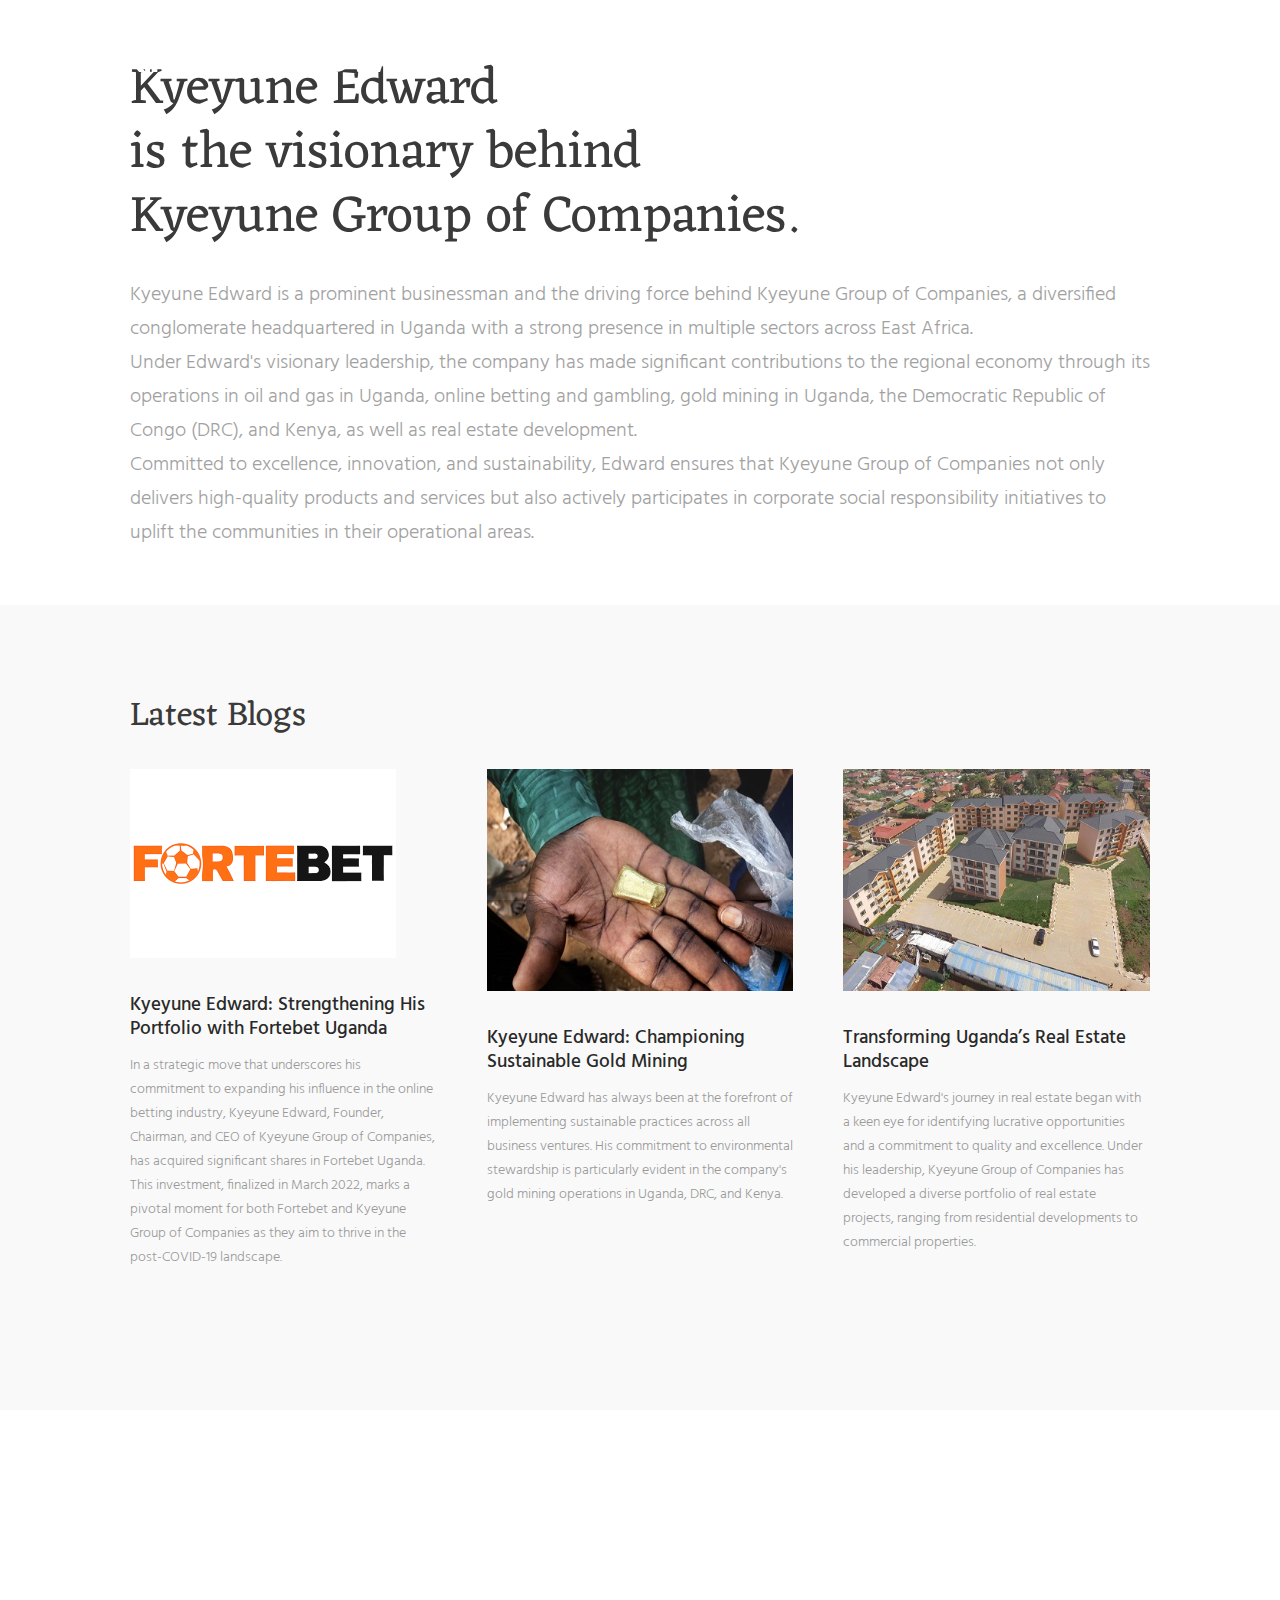
<file: index.html>
<!DOCTYPE html>
<html lang="en">

<head>
	<!-- Basic -->
<meta http-equiv="Content-Type" content="text/html; charset=utf-8" />
<title>Kyeyune Edward | Founder, Chairman & CEO of Kyeyune Group of Companies</title>
<meta name="description" content="Learn about Kyeyune Edward, the visionary Founder, Chairman & CEO of Kyeyune Group of Companies, with interests in real estate, oil & gas, gold mining, and online betting in Uganda, DRC, and Kenya." />
<meta name="keywords" content="Kyeyune Edward, Kyeyune Group of Companies, Founder, Chairman, CEO, real estate, oil and gas, gold mining, online betting, Uganda, DRC, Kenya" />

	<!-- Mobile Specific Metas -->
	<meta name="viewport" content="width=device-width, initial-scale=1, maximum-scale=1, user-scalable=no" />

	<!-- Load Fonts -->
	<link
		href="https://fonts.googleapis.com/css?family=Hind:300,400,500,600,700%7CMontserrat:400,700%7CEczar:400,500,600,700,800"
		rel="stylesheet" />

	<!-- CSS -->
	<link rel="stylesheet" href="css/basic.css" />
	<link rel="stylesheet" href="css/layout.css" />
	<link rel="stylesheet" href="css/blogs.css" />
	<link rel="stylesheet" href="css/ionicons.css" />
	<link rel="stylesheet" href="css/magnific-popup.css" />
	<link rel="stylesheet" href="css/animate.css" />

	<!--[if lt IE 9]>
      <script src="http://css3-mediaqueries-js.googlecode.com/svn/trunk/css3-mediaqueries.js"></script>
      <script src="http://html5shim.googlecode.com/svn/trunk/html5.js"></script>
    <![endif]-->

	<!-- Favicon -->
	<link rel="shortcut icon" href="images/favicons/favicon.ico" />
</head>

<body>
	<!-- Page -->
	<div class="page">
		<!-- Preloader -->
		<div class="preloader">
			<div class="centrize full-width">
				<div class="vertical-center">
					<div class="spinner">
						<div class="double-bounce1"></div>
						<div class="double-bounce2"></div>
					</div>
				</div>
			</div>
		</div>

		<header class="header">
			<div class="fw">
				<div class="logo">
					<a href="#">Mr.KYEYUNE EDWARD</a>
				</div>
				<a href="#" class="menu-btn"><span></span></a>
				<div class="top-menu">
					<ul>
						<li><a href="#about-section">About</a></li>
						<li><a href="#services-section">What I Do</a></li>
						<li><a href="#works-section">Works</a></li>
						<li><a href="#blog-section">Blog</a></li>
						<!-- <li><a href="#contact-section">Contact</a></li> -->
					</ul>
					<a href="#" class="close"></a>
				</div>
			</div>
		</header>

		<!-- Container -->
		<!-- <div class="container"> -->
			<!-- Section Started -->
			<!-- <div class="section started">
				<div id="particles-bg" class="slide" style="background-image: url(images/IMG_3603.JPG)"></div>
				<div class="centrize full-width">
					<div class="vertical-center">
						<div class="st-title align-center">
							<div class="typing-title">
								<p>Oil and Gas in Uganda</p>
								<p>Gold Mining in Uganda, DRC, and Kenya</p>
								<p>Online Betting and Gambling</p>
							</div>
							<span class="typed-title"></span>
						</div>
					</div>
				</div> -->
				<!-- <a href="#" class="mouse-btn"><i class="icon ion ion-chevron-down"></i></a> -->
			</div>

			<!-- Section About -->
			<div class="section about align-left" id="about-section">
				<div class="fw">
					<div class="text-box">
						<h1 class="animated">
							Kyeyune Edward <br />is the visionary behind <br />Kyeyune Group
							of Companies.
						</h1>
						<p class="animated">
							Kyeyune Edward is a prominent businessman and the driving force
							behind Kyeyune Group of Companies, a diversified conglomerate
							headquartered in Uganda with a strong presence in multiple
							sectors across East Africa.
							<br />Under Edward's visionary leadership,
							the company has made significant contributions to the regional
							economy through its operations in oil and gas in Uganda, online
							betting and gambling, gold mining in Uganda, the Democratic
							Republic of Congo (DRC), and Kenya, as well as real estate
							development.<br />Committed to excellence, innovation, and sustainability, Edward ensures
							that Kyeyune Group of Companies not only delivers high-quality products and services but
							also actively participates in corporate social responsibility initiatives to uplift the
							communities in
							their operational areas.
						</p>
					</div>

				</div>
			</div>

			<!-- Blog -->
			<div class="section works align-left gray" id="blog-section">
				<div class="fw">
					<div class="titles animated">
						<div class="title">Latest Blogs</div>
					</div>
					<div class="row blog-items">
						<div class="col col-m-12 col-t-4 col-d-4">
							<div class="blog-item animated">
								<div class="image">
									<a href="blog-inner.html"><img src="images/blog/images.png" alt="" /></a>
								</div>
								<a href="blog-inner.html" class="name">Kyeyune Edward: Strengthening His Portfolio with Fortebet Uganda</a>
								<p>
									In a strategic move that underscores his commitment to expanding his influence in the online betting industry, Kyeyune Edward, Founder, Chairman, and CEO of Kyeyune Group of Companies, has acquired significant shares in Fortebet Uganda. This investment, finalized in March 2022, 
									marks a pivotal moment for both Fortebet and Kyeyune Group of Companies as they aim to thrive in the post-COVID-19 landscape.
								</p>
							
							</div>
						</div>
						<div class="col col-m-12 col-t-4 col-d-4">
							<div class="blog-item animated">
								<div class="image">
									<a href="blog-inner2.html"><img src="images/blog/goldmining.jpg" alt="" /></a>
								</div>
								<a href="blog-inner2.html" class="name">Kyeyune Edward: Championing Sustainable Gold Mining</a>
								<p>
									Kyeyune Edward has always been at the forefront of implementing sustainable practices across all business ventures. His commitment to environmental
									 stewardship is particularly evident in the company's gold mining operations in Uganda, DRC, and Kenya.
								</p>
								
							</div>
						</div>
						<div class="col col-m-12 col-t-4 col-d-4">
							<div class="blog-item animated">
								<div class="image">
									<a href="blog-inner3.html"><img src="images/blog/estate.jpg" alt="" /></a>
								</div>
								<a href="blog-inner3.html" class="name">Transforming Uganda’s Real Estate Landscape</a>
								<p>
									Kyeyune Edward's journey in real estate began with a keen eye for identifying lucrative opportunities and a commitment to quality and excellence. Under his leadership, Kyeyune Group of Companies has developed a 
									diverse portfolio of real estate projects, ranging from residential developments to commercial properties.
								</p>
								<!-- <div class="date">Larry Stark - 7 September 2016</div> -->
							</div>
						</div>
					</div>
					<div class="clear"></div>
				</div>
			</div>

			<!-- Portfolio -->
			<div class="section works align-left" id="works-section">
				<div class="fw">
					<div class="titles animated">
						<div class="title">Recent Works</div>
					</div>
					<!-- <div class="filters animated">
						<div class="f_btn active">
							<label><input type="radio" name="fl_radio" value="box-item" />All</label>
						</div>
						<div class="f_btn">
							<label><input type="radio" name="fl_radio" value="f-branding" />Oil and Gas</label>
						</div>
						<div class="f_btn">
							<label><input type="radio" name="fl_radio" value="f-mockups" />Gold & Mining</label>
						</div>
						<div class="f_btn">
							<label><input type="radio" name="fl_radio" value="f-ui" />Online betting and
								Gambling</label>
						</div>
						<div class="f_btn">
							<label><input type="radio" name="fl_radio" value="f-photo" />Real Estate</label>
						</div>
					</div> -->
					<div class="row box-items">
						<div class="col col-m-12 col-t-6 col-d-6 box-item f-mockups">
							<div class="item animated">
								<div class="desc">
									<div class="image">
										<a href="#popup-1" class="has-popup"><img src="images/home03pix.jpg"
												alt="" /></a>
									</div>
									<div class="category"></div>
									<div class="name">
										<a href="#popup-1" class="title">OIL & GAS</a>
									</div>
								</div>
							</div>
							<div id="popup-1" class="popup-box mfp-fade mfp-hide">
								<div class="content">
									<div class="image">
										<img src="images/home03pix.jpg" alt="" />
									</div>
									<div class="desc">
										<div class="category">Kyeyune Group of Companies</div>
										<h4>KYEYUNE GROUP OF COMPANIES IN OIL & GAS SECTOR</h4>
										<p>
											Approximately 1.4 billion barrels of Uganda’s proven oil reserves, primarily
											located along its western border with the DRC, present a lucrative
											opportunity for investors keen on tapping into the region's energy
											potential. French energy giant TotalEnergies and China National Offshore Oil
											Corporation (CNOOC) have already secured licenses to develop these
											resources, marking a pivotal phase with the recent Final Investment Decision
											(FID) for upstream production projects and the East African Crude Oil
											Pipeline (EACOP)
										</p>
										<!-- <a href="#" class="btn">View Project</a> -->
									</div>
								</div>
							</div>
						</div>
						<div class="col col-m-12 col-t-6 col-d-6 box-item f-branding">
							<div class="item animated">
								<div class="desc">
									<div class="image">
										<a href="#popup-2" class="has-popup"><img src="images/gol.jpg"
												alt="" /></a>
									</div>
									<div class="category"></div>
									<div class="name">
										<a href="#popup-2" class="has-popup">GOLD MINING</a>
									</div>
								</div>
							</div>
							<div id="popup-2" class="popup-box mfp-fade mfp-hide">
								<div class="content">
									<div class="image">
										<img src="images/gold.jpg" alt="" />
									</div>
									<div class="desc">
										<!-- <div class="category">Gold Mining</div> -->
										<h4>A Strong Partnership with Kitumbi Kayonza Miners Association
										</h4>
										<p>
											Under his leadership, the company has established itself as a prominent
											player in the gold mining industry across East Africa, including Uganda, the
											Democratic Republic of Congo (DRC), and Kenya. Edward is dedicated to
											fostering strategic partnerships and promoting sustainable practices in the
											mining sector. A notable example of his commitment is the collaboration with
											Kitumbi Kayonza Miners Association in Mubende, Uganda, which highlights his
											focus on responsible mining and community development. Edward’s vision and
											leadership drive Kyeyune Group of Companies to excel in the gold mining
											industry while upholding high standards of environmental stewardship and
											social responsibility.
										</p>
										<!-- <a href="#" class="btn">View Project</a> -->
									</div>
								</div>
							</div>
						</div>
						<div class="col col-m-12 col-t-6 col-d-6 box-item f-mockups">
							<div class="item animated">
								<div class="desc">
									<div class="image">
										<a href="#popup-3" class="has-popup"><img src="images/Apart.jpg"
												alt="" /></a>
									</div>
									<div class="category"></div>
									<div class="name">
										<a href="#popup-3" class="has-popup">REAL ESTATE</a>
									</div>
								</div>
							</div>
							<div id="popup-3" class="popup-box mfp-fade mfp-hide">
								<div class="content">
									<div class="image">
										<img src="images/Apart.jpg" alt="" />
									</div>
									<div class="desc">
										<!-- <div class="category">Estate</div> -->
										<h4>Real Estate Investment Specialist</h4>
										<p>
											With over a decade of expertise in the real estate sector, Kyeyune Edward is a distinguished leader known for his strategic acumen and successful track record in property investment, development, and management. Edward's career is marked by a deep understanding of market dynamics, a knack for identifying high-potential opportunities, and a proven ability to lead large-scale projects from inception to completion. His comprehensive knowledge spans residential, commercial, and industrial real estate, and he is renowned for his innovative approach, effective client relationships, and exceptional project execution, making him a pivotal figure in shaping successful real estate ventures.
										</p>
										<!-- <a href="#" class="btn">View Project</a> -->
									</div>
								</div>
							</div>
						</div>
						<div class="col col-m-12 col-t-6 col-d-6 box-item f-branding">
							<div class="item animated">
								<div class="desc">
									<div class="image">
										<a href="#popup-4" class="has-popup"><img src="images/chebet.jpg"
												alt="" /></a>
									</div>
									<div class="category"></div>
									<div class="name">
										<a href="#popup-4" class="has-popup">ONLINE BETTING & BETTING
										</a>
									</div>
								</div>
							</div>
							<div id="popup-4" class="popup-box mfp-fade mfp-hide">
								<div class="content">
									<div class="image">
										<img src="images/gam.jpg" alt="" />
									</div>
									<div class="desc">
										<div class="category"></div>
										<h4>Owner of Chebet, Che-Casino, and Stakeholder in Fortebet Uganda</h4>
										<p>
											His a prominent entrepreneur in the gaming industry, known for owning Chebet, a leading sports betting company, and Che-Casino, a premier casino entertainment destination within the Chebet brand. His innovative approach has established Chebet as a trusted name in sports betting and Che-Casino as a top choice for casino gaming. In addition to these ventures, Edward holds a significant stake in Fortebet Uganda, one of Uganda’s largest and most successful betting companies, demonstrating his strategic vision and commitment to expanding the reach and impact of the gaming sector in the region.
										</p>
										<a href="#" class="btn">Visit Site</a>
									</div>
								</div>
							</div>
						</div>
					</div>
					<div class="clear"></div>
				</div>
			</div>


			<!-- Section Services -->
			<div class="section services gray align-left" id="services-section">
				<div class="fw">
					<div class="titles animated">
						<div class="title">What I Do</div>
					</div>
					<div class="row">
						<div class="col col-m-12 col-t-6 col-d-4">
							<div class="service-item animated">
								<div class="circle">
									<i class="icon ion ion-ios-browsers-outline"></i>
								</div>
								<div class="name">Oil and Gas in Uganda</div>
								<p>
									Kyeyune Group of Companies has become a key player in Uganda's oil and gas industry.
									The company is involved in exploration, production, and distribution, contributing
									to the country's growing energy sector. Their operations emphasize sustainable
									practices and aim to meet the energy needs of the local and regional markets.
								</p>
							</div>
						</div>
						<div class="col col-m-12 col-t-6 col-d-4">
							<div class="service-item animated">
								<div class="circle">
									<i class="icon ion ion-ios-lightbulb-outline"></i>
								</div>
								<div class="name">Gold Mining in Uganda, DRC, and Kenya</div>
								<p>
									With rich mineral deposits in the region, Kyeyune Group of Companies has established
									a significant presence in the gold mining industry. Their operations span across
									Uganda, the Democratic Republic of Congo (DRC), and Kenya. The company is dedicated
									to ethical mining practices, ensuring environmental sustainability and community
									development in their areas of operation.
								</p>
							</div>
						</div>
						<div class="col col-m-12 col-t-6 col-d-4">
							<div class="service-item animated">
								<div class="circle">
									<i class="icon ion ion-ios-color-wand-outline"></i>
								</div>
								<div class="name">Online Betting and Gambling</div>
								<p>
									Recognizing the increasing demand for digital entertainment, Kyeyune Group of
									Companies has ventured into the online betting and gambling industry. They provide a
									secure and engaging platform for sports betting, casino games, and other forms of
									online entertainment, ensuring a reliable and exciting experience for their users.
								</p>
							</div>
						</div>
						<div class="col col-m-12 col-t-6 col-d-4">
							<div class="service-item animated">
								<div class="circle">
									<i class="icon ion ion-social-android-outline"></i>
								</div>
								<div class="name">Real Estate</div>
								<p>

									Expanding further, Kyeyune Group of Companies has also made a mark in the real
									estate sector. They develop and manage residential, commercial, and industrial
									properties, contributing to urban development and providing quality infrastructure
									to support the growing needs of East Africa's population.
								</p>
							</div>
						</div>
						<div class="col col-m-12 col-t-6 col-d-4">
							<div class="service-item animated">
								<div class="circle">
									<i class="icon ion ion-ios-analytics-outline"></i>
								</div>
								<div class="name">Chebet</div>
								<p>
									As part of Kyeyune Group of Companies' diverse portfolio, Chebet stands out as a
									premier online betting platform, offering an exciting array of opportunities for
									gaming enthusiasts. Launched to meet the growing demand for online entertainment,
									Chebet has quickly established itself as a trusted name in the betting industry.
								</p>
							</div>
						</div>
						<div class="col col-m-12 col-t-6 col-d-4">
							<div class="service-item animated">
								<div class="circle">
									<i class="icon ion ion-ios-camera-outline"></i>
								</div>
								<div class="name">Shareholder in Fortebet Uganda</div>
								<p>
									He plays a vital role in steering the company’s growth and success in the online
									betting and gambling industry. Leveraging his extensive experience in business and
									strategic vision, Edward contributes to Fortebet’s development as a leading platform
									for sports betting, casino games, and other online entertainment offerings in
									Uganda. His involvement ensures that Fortebet continues to provide a secure and
									engaging experience for its users while exploring new opportunities for expansion
									and innovation in the dynamic digital entertainment sector.


								</p>
							</div>

						</div>

					</div>
				</div>
			</div>

			
			

			<!-- Section Contacts -->
			<!-- <div class="section contacts align-left" id="contact-section">
				<div class="fw">
					<div class="titles animated">
						<div class="title">Contact Me</div>
					</div>
					<div class="contact-form">
						<form id="cform" method="post">
							<div class="row">
								<div class="col col-m-12 col-t-6 col-d-6 animated">
									<div class="value">
										<input type="text" name="name" placeholder="Name *" />
									</div>
								</div>
								<div class="col col-m-12 col-t-6 col-d-6 animated">
									<div class="value">
										<input type="tel" name="tel" placeholder="Phone *" />
									</div>
								</div>
								<div class="col col-m-12 col-t-6 col-d-6 animated">
									<div class="value">
										<input type="text" name="email" placeholder="Email *" />
									</div>
								</div>
								<div class="col col-m-12 col-t-6 col-d-6 animated">
									<div class="value">
										<input type="text" name="subject" placeholder="Subject *" />
									</div>
								</div>
								<div class="col col-m-12 col-t-12 col-d-12 animated">
									<div class="value">
										<textarea name="message" placeholder="Message"></textarea>
									</div>
								</div>
								<div class="col col-m-12 col-t-12 col-d-12 animated">
									<a href="#" class="btn" onclick="$('#cform').submit(); return false;">Send Message</a>
								</div>
							</div>
						</form>
						<div class="alert-success">
							<p>Thanks, your message is sent successfully. We will contact you shortly!</p>
						</div>
					</div>
				</div>
			</div> -->

			<!-- Footer -->
			<footer class="align-center">
				<div class="copy animated">© 2016 Hendrie. all rights reserved.</div>
				<div class="st-soc animated">
					<a target="blank" href="https://www.facebook.com"><i class="icon ion ion-social-facebook"></i></a>
					<a target="_blank" href="https://www.linkedin.com">
						<i class="icon ion ion-social-linkedin"></i>
					</a>
					<a target="blank" href="https://twitter.com"><i class="icon ion ion-social-twitter"></i></a>
				</div>
			</footer>
		</div>
	</div>

	<!-- jQuery Scripts -->
	<script src="js/jquery.min.js"></script>
	<script src="js/jquery.validate.js"></script>
	<script src="js/masonry.pkgd.js"></script>
	<script src="js/imagesloaded.pkgd.js"></script>
	<script src="js/masonry-filter.js"></script>
	<script src="js/magnific-popup.js"></script>
	<script src="js/scrollreveal.js"></script>
	<script src="js/jquery.mb.YTPlayer.js"></script>
	<script src="js/particles.js"></script>
	<script src="js/typed.js"></script>

	<!-- Main Scripts -->
	<script src="js/main.js"></script>
	<script src="js/particles.js"></script>
	<script src="js/particles-setting.js"></script>
</body>

</html>
</file>
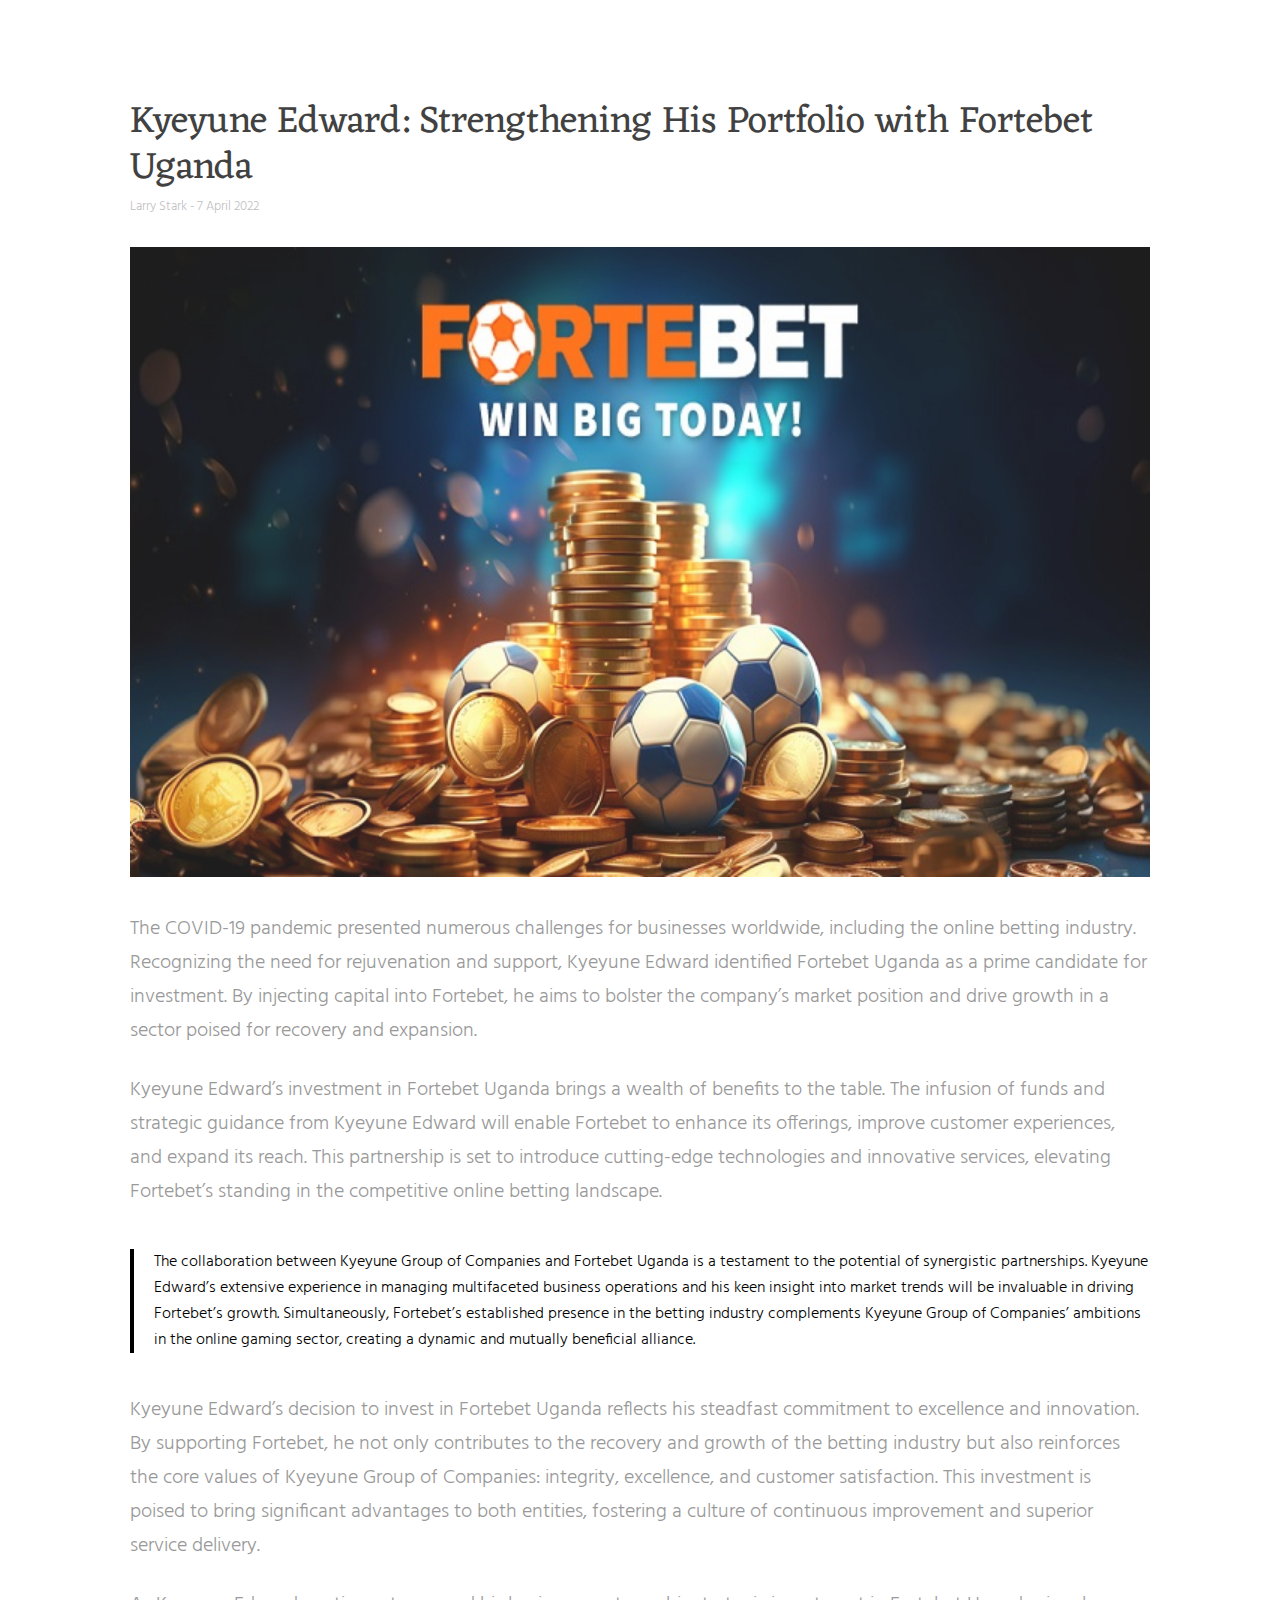
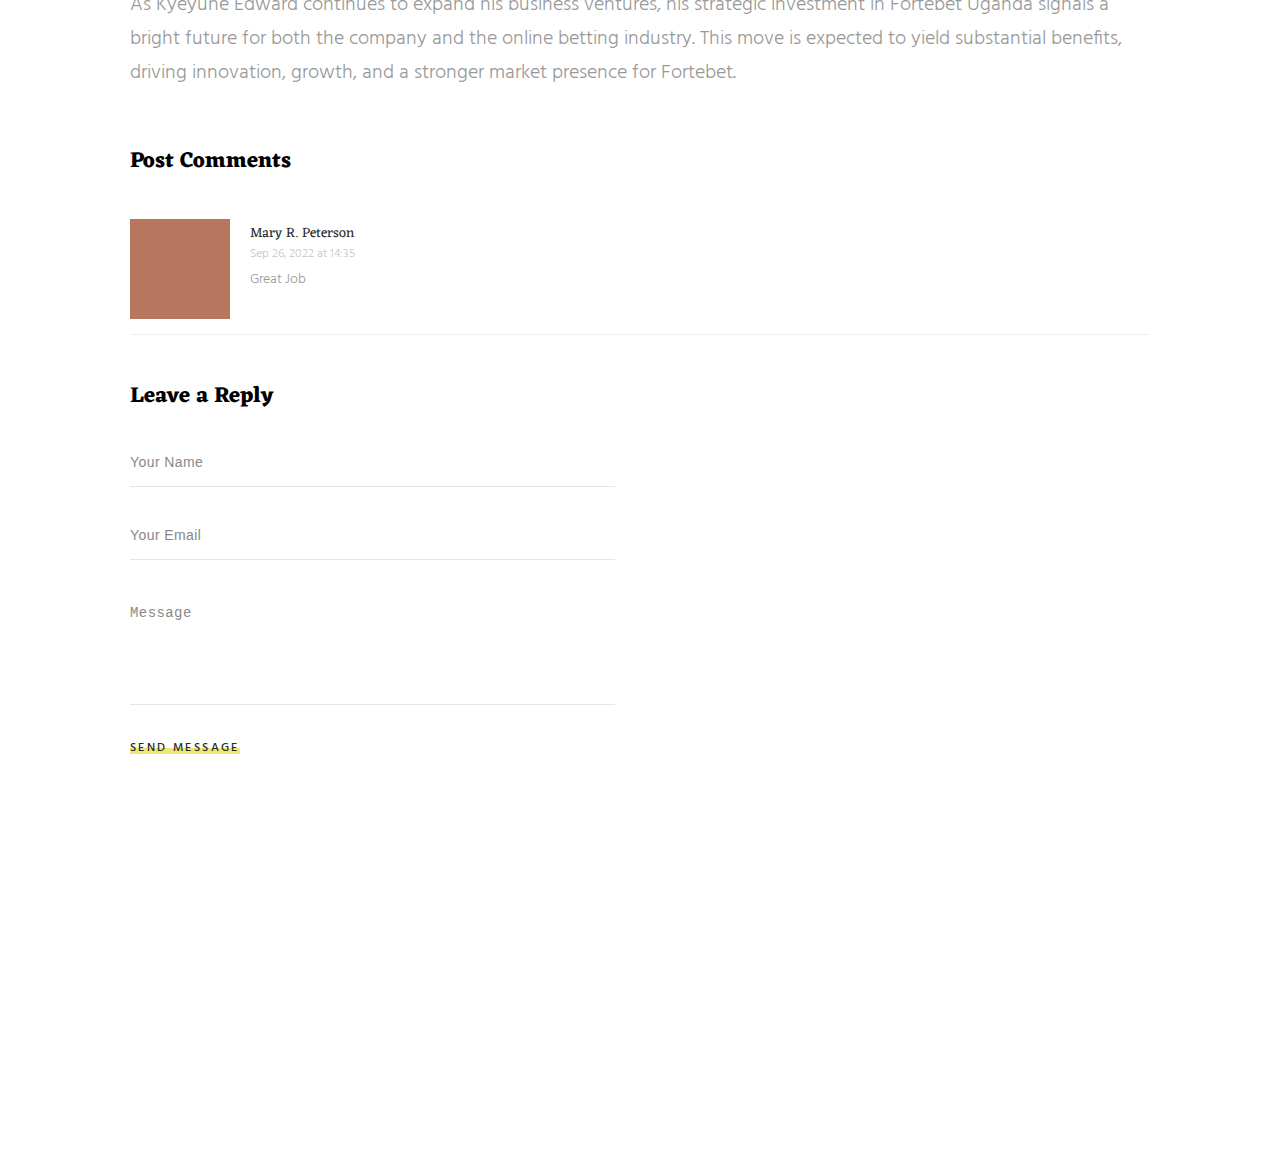
<file: blog-inner.html>
<!DOCTYPE html>
<html lang="en">
<head>
	
	<!-- Basic -->
	<meta http-equiv="Content-Type" content="text/html; charset=utf-8" />
	<title>Kyeyune Edward-blog</title>
	<meta name="description" content="">
	<meta name="keywords" content="">
	
	<!-- Mobile Specific Metas -->
	<meta name="viewport" content="width=device-width, initial-scale=1, maximum-scale=1, user-scalable=no">
	
	<!-- Load Fonts -->
	<link href="https://fonts.googleapis.com/css?family=Hind:300,400,500,600,700%7CMontserrat:400,700%7CEczar:400,500,600,700,800" rel="stylesheet">
	
	<!-- CSS -->
	<link rel="stylesheet" href="css/basic.css" />
	<link rel="stylesheet" href="css/layout.css" />
	<link rel="stylesheet" href="css/blogs.css" />
	<link rel="stylesheet" href="css/ionicons.css" />
	<link rel="stylesheet" href="css/magnific-popup.css" />
	<link rel="stylesheet" href="css/animate.css" />
	
	<!--[if lt IE 9]>
	<script src="http://css3-mediaqueries-js.googlecode.com/svn/trunk/css3-mediaqueries.js"></script>
	<script src="http://html5shim.googlecode.com/svn/trunk/html5.js"></script>
	<![endif]-->
	
	<!-- Favicon -->
	<link rel="shortcut icon" href="images/favicons/favicon.ico">
	
</head>

<body>
	
	<!-- Page -->
	<div class="page">

		<!-- Preloader -->
		<div class="preloader">
			<div class="centrize full-width">
				<div class="vertical-center">
					<div class="spinner">
						<div class="double-bounce1"></div>
						<div class="double-bounce2"></div>
					</div>
				</div>
			</div>
		</div>

		<header class="header">
			<div class="fw">
				<div class="logo">
					<a href="#">Kyeyune Edward</a>
				</div>
				<a href="#" class="menu-btn"><span></span></a>
				<div class="top-menu">
					<ul>
						<li><a href="index.html">Back to Home</a></li>
					</ul>
					<a href="#" class="close"></a>
				</div>
			</div>
		</header>
		
		<!-- Container -->
		<!-- <div class="container"> -->

			<!-- Section Started -->
			<!-- <div class="section started-blog">
				<div class="slide" style="background-image: url(images/slide-bg-1.jpg);"></div>
				<div class="centrize full-width">
					<div class="vertical-center">
						<div class="st-title align-center">Blog Post</div>
					</div>
				</div>
			</div> -->

			<!-- Section Blog -->
			<div class="section blog-single align-left" id="blog-section">
				<div class="fw">
					<div class="row">
						<div class="col col-m-12 col-t-12 col-d-12">
							
							<div class="post-box">

								<h1>Kyeyune Edward: Strengthening His Portfolio with Fortebet Uganda</h1>						
								<div class="blog-detail"><span>Larry Stark - 7 April 2022</span></div>

								<div class="blog-image">
									<img src="images/blog/fortebet.jpg" alt="">
								</div>  

								<div class="blog-content">
									<p>The COVID-19 pandemic presented numerous challenges for businesses worldwide, including the online betting industry. Recognizing the need for rejuvenation and support, Kyeyune Edward identified Fortebet Uganda as a prime candidate for investment. By injecting capital into Fortebet, he aims to bolster the company’s market position and drive growth in a sector poised for recovery and expansion.</p>
									<p>Kyeyune Edward’s investment in Fortebet Uganda brings a wealth of benefits to the table. The infusion of funds and strategic guidance from Kyeyune Edward will enable Fortebet to enhance its offerings, improve customer experiences, and expand its reach. This partnership is set to introduce cutting-edge technologies and innovative services, elevating Fortebet’s standing in the competitive online betting landscape.</p>
									<blockquote>
										The collaboration between Kyeyune Group of Companies and Fortebet Uganda is a testament to the potential of synergistic partnerships. Kyeyune Edward’s extensive experience in managing multifaceted business operations and his keen insight into market trends will be invaluable in driving Fortebet’s growth. Simultaneously, Fortebet’s established presence in the betting industry complements Kyeyune Group of Companies’ ambitions in the online gaming sector, creating a dynamic and mutually beneficial alliance.
									</blockquote>
									<p>
										Kyeyune Edward’s decision to invest in Fortebet Uganda reflects his steadfast commitment to excellence and innovation. By supporting Fortebet, he not only contributes to the recovery and growth of the betting industry but also reinforces the core values of Kyeyune Group of Companies: integrity, excellence, and customer satisfaction. This investment is poised to bring significant advantages to both entities, fostering a culture of continuous improvement and superior service delivery.
									</p>
									
									<p>As Kyeyune Edward continues to expand his business ventures, his strategic investment in Fortebet Uganda signals a bright future for both the company and the online betting industry. This move is expected to yield substantial benefits, driving innovation, growth, and a stronger market presence for Fortebet.</p> 
									
								</div>

								<div class="col-md-12">
									<h3 class="subtitle">Post Comments</h3>
									<ul class="post-comment">
										<li>
											<img src="images/person-1.jpg" alt="">
											<div class="comment-info">
												<div class="name">
													<h3>Mary R. Peterson</h3>
													<span>Sep 26, 2022 at 14:35</span>
													<!-- <a href="#"> Reply </a> -->
												</div>
												<p>Great Job </p>
											</div>
										</li>
										<!-- <li>
											<img src="images/person-1.jpg" alt="">
											<div class="comment-info">
												<div class="name">
													<h3>Mary R. Peterson</h3>
													<span>Sep 26, 2016 at 14:35</span>
													<a href="#"> Reply </a>
												</div>
												<p>Kept in sent gave feel will oh it we. Has pleasure procured men laughing shutters nay. Old insipidity motionless continuing law shy partiality. </p>
											</div>
										</li> -->
										<!-- <li>
											<img src="images/person-1.jpg" alt="">
											<div class="comment-info">
												<div class="name">
													<h3>Mary R. Peterson</h3>
													<span>Sep 26, 2016 at 14:35</span>
													<a href="#"> Reply </a>
												</div>
												<p>Kept in sent gave feel will oh it we. Has pleasure procured men laughing shutters nay. Old insipidity motionless continuing law shy partiality. </p>
											</div>
										</li> -->
									</ul>
								</div>
							
								<form id="blog-form" class="contact-form" method="post">
									<h3 class="subtitle">Leave a Reply</h3>
									<div class="row">
										<div class="col col-m-12 col-t-12 col-d-6">
											<div class="group-val">
												<input type="text" name="name" placeholder="Your Name" />
											</div>
											<div class="group-val">
												<input type="text" name="email" placeholder="Your Email" />
											</div>
											<div class="group-val ct-gr">
												<textarea name="message" placeholder="Message"></textarea>
											</div>
											<a href="#" class="btn btn_animated" onclick="$('#blog-form').submit(); return false;"><span class="circle">Send Message</span></a>
										</div>
									</div>
								</form>
								<div class="alert-success">
									<p>Thanks, your message is sent successfully. We will contact you shortly!</p>
								</div>

							</div>

						</div>
					</div>
				</div>
			</div>

			<!-- Footer -->
			<footer class="align-center">
				<div class="copy animated">© 2016 Hendrie. all rights reserved.</div>
				<div class="st-soc animated">
					<a target="blank" href="https://www.facebook.com"><i class="icon ion ion-social-facebook"></i></a>
					<a target="blank" href="https://github.com"><i class="icon ion ion-social-github"></i></a>
					<a target="blank" href="https://twitter.com"><i class="icon ion ion-social-twitter"></i></a>
					<a target="blank" href="https://www.youtube.com"><i class="icon ion ion-social-youtube"></i></a>
					<a target="blank" href="https://plus.google.com"><i class="icon ion ion-social-googleplus"></i></a>
				</div>
			</footer>
			
		</div>

	</div>
	
	<!-- jQuery Scripts -->
	<script src="js/jquery.min.js"></script>
	<script src="js/jquery.validate.js"></script>
	<script src="js/masonry.pkgd.js"></script>
	<script src="js/imagesloaded.pkgd.js"></script>
	<script src="js/masonry-filter.js"></script>
	<script src="js/magnific-popup.js"></script>
	<script src="js/scrollreveal.js"></script>
	<script src="js/jquery.mb.YTPlayer.js"></script>
	<script src="js/particles.js"></script>
	<script src="js/typed.js"></script>
	
	<!-- Main Scripts -->
	<script src="js/main.js"></script>
	
</body>
</html>
</file>
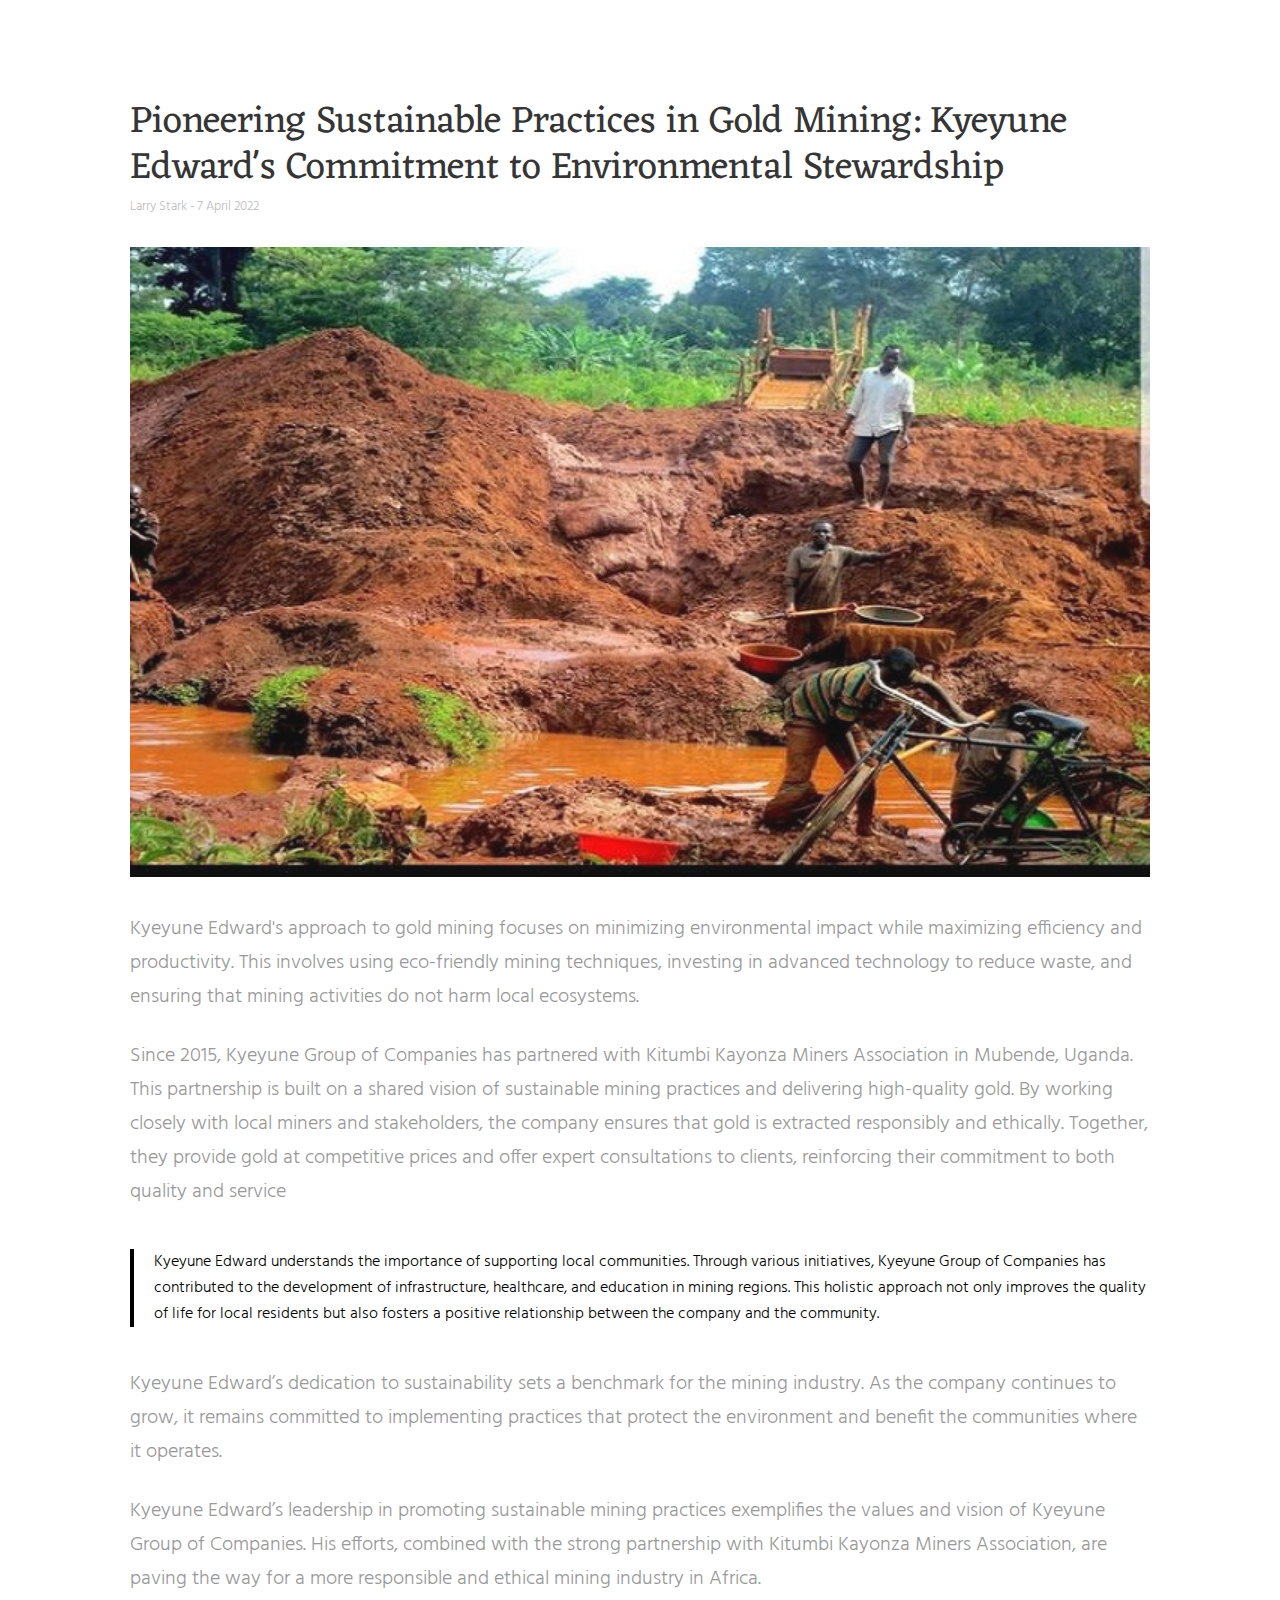
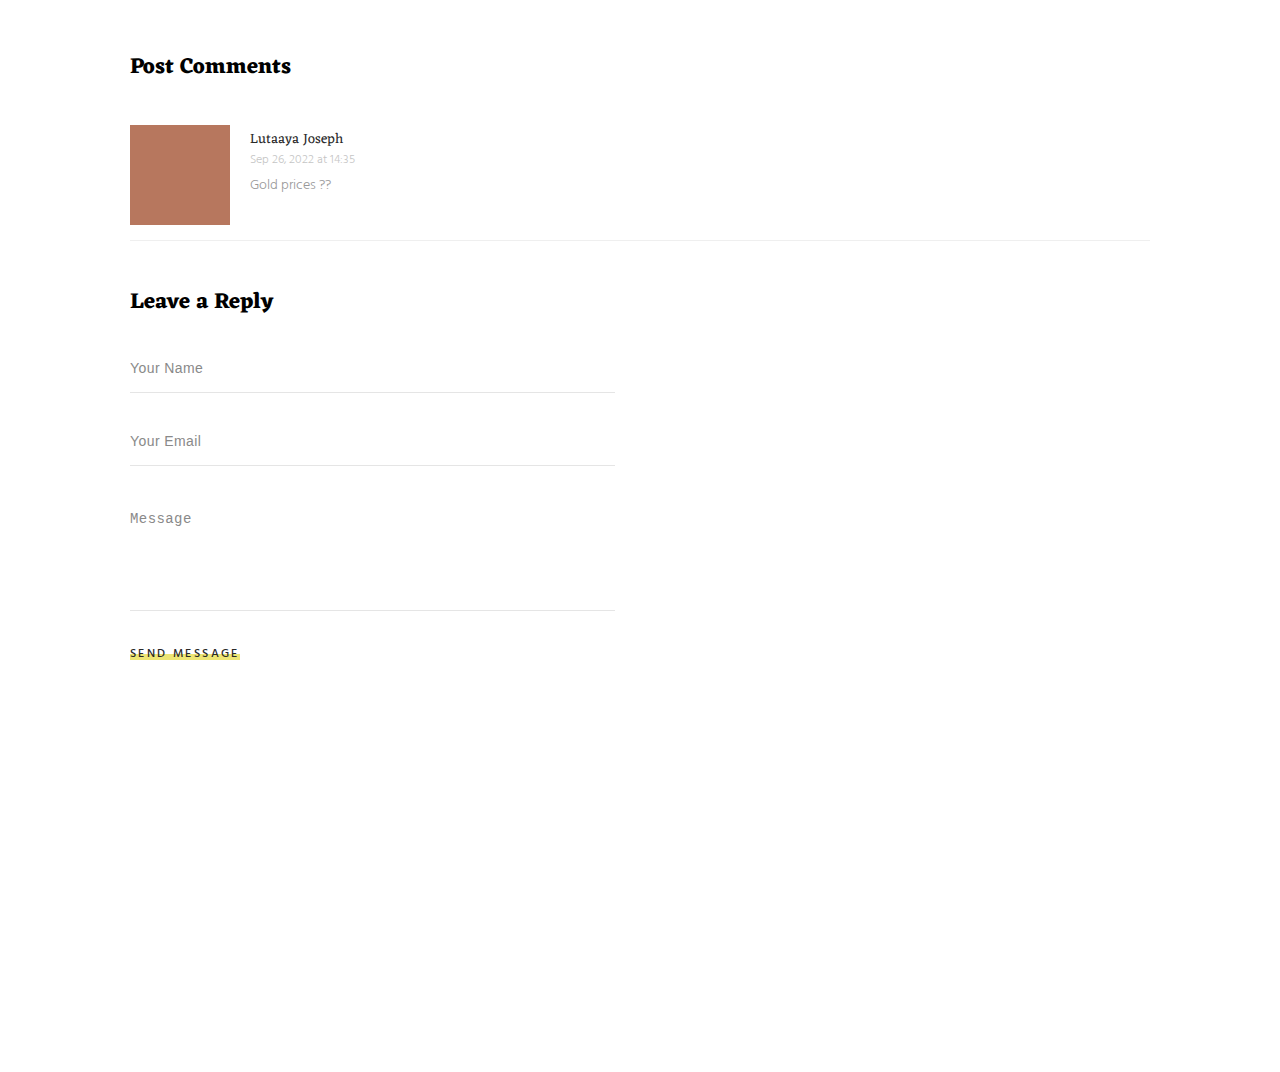
<file: blog-inner2.html>
<!DOCTYPE html>
<html lang="en">
<head>
	
	<!-- Basic -->
	<meta http-equiv="Content-Type" content="text/html; charset=utf-8" />
	<title>Kyeyune Edward-blog</title>
	<meta name="description" content="">
	<meta name="keywords" content="">
	
	<!-- Mobile Specific Metas -->
	<meta name="viewport" content="width=device-width, initial-scale=1, maximum-scale=1, user-scalable=no">
	
	<!-- Load Fonts -->
	<link href="https://fonts.googleapis.com/css?family=Hind:300,400,500,600,700%7CMontserrat:400,700%7CEczar:400,500,600,700,800" rel="stylesheet">
	
	<!-- CSS -->
	<link rel="stylesheet" href="css/basic.css" />
	<link rel="stylesheet" href="css/layout.css" />
	<link rel="stylesheet" href="css/blogs.css" />
	<link rel="stylesheet" href="css/ionicons.css" />
	<link rel="stylesheet" href="css/magnific-popup.css" />
	<link rel="stylesheet" href="css/animate.css" />
	
	<!--[if lt IE 9]>
	<script src="http://css3-mediaqueries-js.googlecode.com/svn/trunk/css3-mediaqueries.js"></script>
	<script src="http://html5shim.googlecode.com/svn/trunk/html5.js"></script>
	<![endif]-->
	
	<!-- Favicon -->
	<link rel="shortcut icon" href="images/favicons/favicon.ico">
	
</head>

<body>
	
	<!-- Page -->
	<div class="page">

		<!-- Preloader -->
		<div class="preloader">
			<div class="centrize full-width">
				<div class="vertical-center">
					<div class="spinner">
						<div class="double-bounce1"></div>
						<div class="double-bounce2"></div>
					</div>
				</div>
			</div>
		</div>

		<header class="header">
			<div class="fw">
				<div class="logo">
					<a href="#">Kyeyune Edward</a>
				</div>
				<a href="#" class="menu-btn"><span></span></a>
				<div class="top-menu">
					<ul>
						<li><a href="index.html">Back to Home</a></li>
					</ul>
					<a href="#" class="close"></a>
				</div>
			</div>
		</header>
		
		<!-- Container -->
		<!-- <div class="container"> -->

			<!-- Section Started -->
			<!-- <div class="section started-blog">
				<div class="slide" style="background-image: url(images/slide-bg-1.jpg);"></div>
				<div class="centrize full-width">
					<div class="vertical-center">
						<div class="st-title align-center">Blog Post</div>
					</div>
				</div>
			</div> -->

			<!-- Section Blog -->
			<div class="section blog-single align-left" id="blog-section">
				<div class="fw">
					<div class="row">
						<div class="col col-m-12 col-t-12 col-d-12">
							
							<div class="post-box">

								<h1>Pioneering Sustainable Practices in Gold Mining: Kyeyune Edward's Commitment to Environmental Stewardship</h1>						
								<div class="blog-detail"><span>Larry Stark - 7 April 2022</span></div>

								<div class="blog-image">
									<img src="images/blog/gol.jpg" alt="">
								</div>  

								<div class="blog-content">
                                    <p>
    Kyeyune Edward's approach to gold mining focuses on minimizing environmental impact while maximizing efficiency and productivity. This involves using eco-friendly mining techniques, investing in advanced technology to reduce waste, and ensuring that mining activities do not harm local ecosystems.
</p>									<p>Since 2015, Kyeyune Group of Companies has partnered with Kitumbi Kayonza Miners Association in Mubende, Uganda. This partnership is built on a shared vision of sustainable mining practices and delivering high-quality gold. By working closely with local miners and stakeholders, the company ensures that gold is extracted responsibly and ethically. Together, they provide gold at competitive prices and offer expert consultations to clients, reinforcing their commitment to both quality and service</p>
									<blockquote>
                                        Kyeyune Edward understands the importance of supporting local communities. Through various initiatives, Kyeyune Group of Companies has contributed to the development of infrastructure, healthcare, and education in mining regions. This holistic approach not only improves the quality of life for local residents but also fosters a positive relationship between the company and the community.									</blockquote>
									<p>
                                        Kyeyune Edward’s dedication to sustainability sets a benchmark for the mining industry. As the company continues to grow, it remains committed to implementing practices that protect the environment and benefit the communities where it operates.									</p>
									
									<p>Kyeyune Edward’s leadership in promoting sustainable mining practices exemplifies the values and vision of Kyeyune Group of Companies. His efforts, combined with the strong partnership with Kitumbi Kayonza Miners Association, are paving the way for a more responsible and ethical mining industry in Africa.</p> 
									
								</div>

								<div class="col-md-12">
									<h3 class="subtitle">Post Comments</h3>
									<ul class="post-comment">
										<li>
											<img src="images/person-1.jpg" alt="">
											<div class="comment-info">
												<div class="name">
													<h3>Lutaaya Joseph</h3>
													<span>Sep 26, 2022 at 14:35</span>
													<!-- <a href="#"> Reply </a> -->
												</div>
												<p>Gold prices ?? </p>
											</div>
										</li>
										<!-- <li>
											<img src="images/person-1.jpg" alt="">
											<div class="comment-info">
												<div class="name">
													<h3>Mary R. Peterson</h3>
													<span>Sep 26, 2016 at 14:35</span>
													<a href="#"> Reply </a>
												</div>
												<p>Kept in sent gave feel will oh it we. Has pleasure procured men laughing shutters nay. Old insipidity motionless continuing law shy partiality. </p>
											</div>
										</li> -->
										<!-- <li>
											<img src="images/person-1.jpg" alt="">
											<div class="comment-info">
												<div class="name">
													<h3>Mary R. Peterson</h3>
													<span>Sep 26, 2016 at 14:35</span>
													<a href="#"> Reply </a>
												</div>
												<p>Kept in sent gave feel will oh it we. Has pleasure procured men laughing shutters nay. Old insipidity motionless continuing law shy partiality. </p>
											</div>
										</li> -->
									</ul>
								</div>
							
								<form id="blog-form" class="contact-form" method="post">
									<h3 class="subtitle">Leave a Reply</h3>
									<div class="row">
										<div class="col col-m-12 col-t-12 col-d-6">
											<div class="group-val">
												<input type="text" name="name" placeholder="Your Name" />
											</div>
											<div class="group-val">
												<input type="text" name="email" placeholder="Your Email" />
											</div>
											<div class="group-val ct-gr">
												<textarea name="message" placeholder="Message"></textarea>
											</div>
											<a href="#" class="btn btn_animated" onclick="$('#blog-form').submit(); return false;"><span class="circle">Send Message</span></a>
										</div>
									</div>
								</form>
								<div class="alert-success">
									<p>Thanks, your message is sent successfully. We will contact you shortly!</p>
								</div>

							</div>

						</div>
					</div>
				</div>
			</div>

			<!-- Footer -->
			<footer class="align-center">
				<div class="copy animated">© 2016 Hendrie. all rights reserved.</div>
				<div class="st-soc animated">
					<a target="blank" href="https://www.facebook.com"><i class="icon ion ion-social-facebook"></i></a>
					<a target="blank" href="https://github.com"><i class="icon ion ion-social-github"></i></a>
					<a target="blank" href="https://twitter.com"><i class="icon ion ion-social-twitter"></i></a>
					<a target="blank" href="https://www.youtube.com"><i class="icon ion ion-social-youtube"></i></a>
					<a target="blank" href="https://plus.google.com"><i class="icon ion ion-social-googleplus"></i></a>
				</div>
			</footer>
			
		</div>

	</div>
	
	<!-- jQuery Scripts -->
	<script src="js/jquery.min.js"></script>
	<script src="js/jquery.validate.js"></script>
	<script src="js/masonry.pkgd.js"></script>
	<script src="js/imagesloaded.pkgd.js"></script>
	<script src="js/masonry-filter.js"></script>
	<script src="js/magnific-popup.js"></script>
	<script src="js/scrollreveal.js"></script>
	<script src="js/jquery.mb.YTPlayer.js"></script>
	<script src="js/particles.js"></script>
	<script src="js/typed.js"></script>
	
	<!-- Main Scripts -->
	<script src="js/main.js"></script>
	
</body>
</html>
</file>
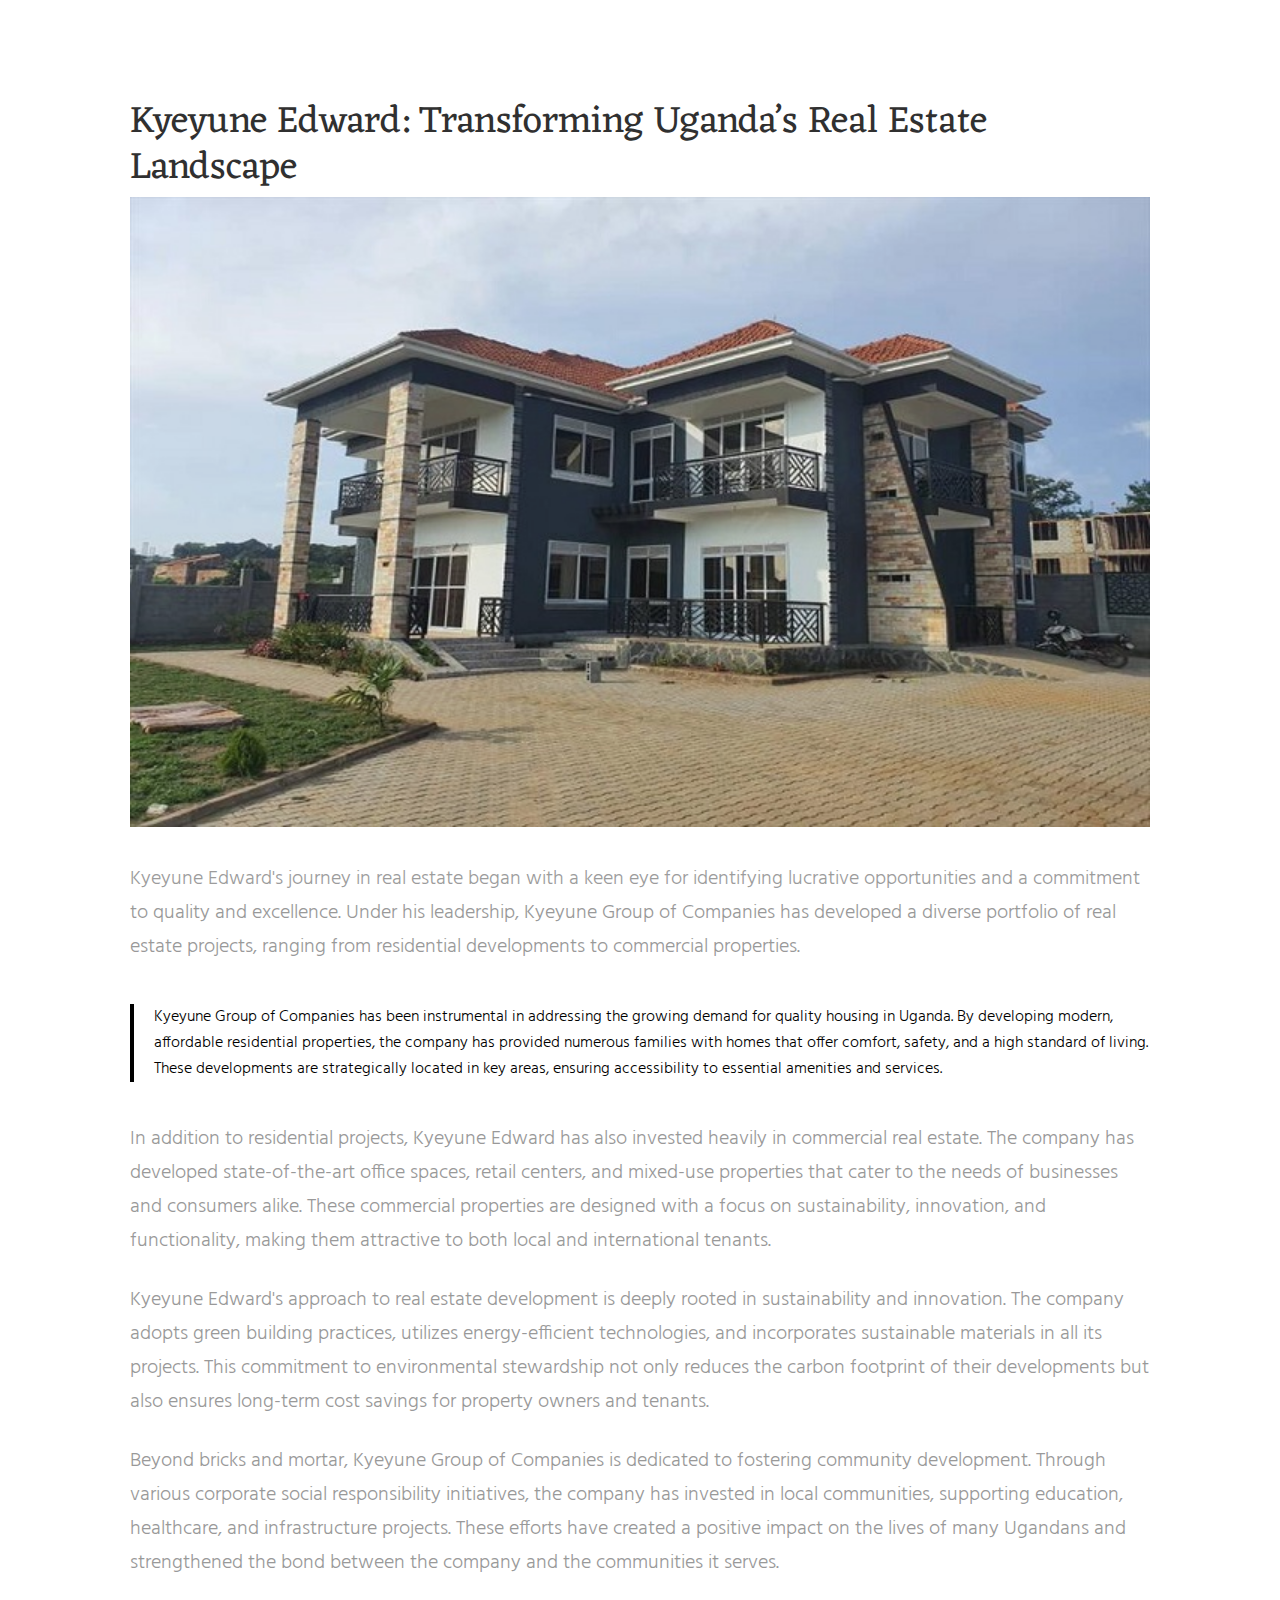
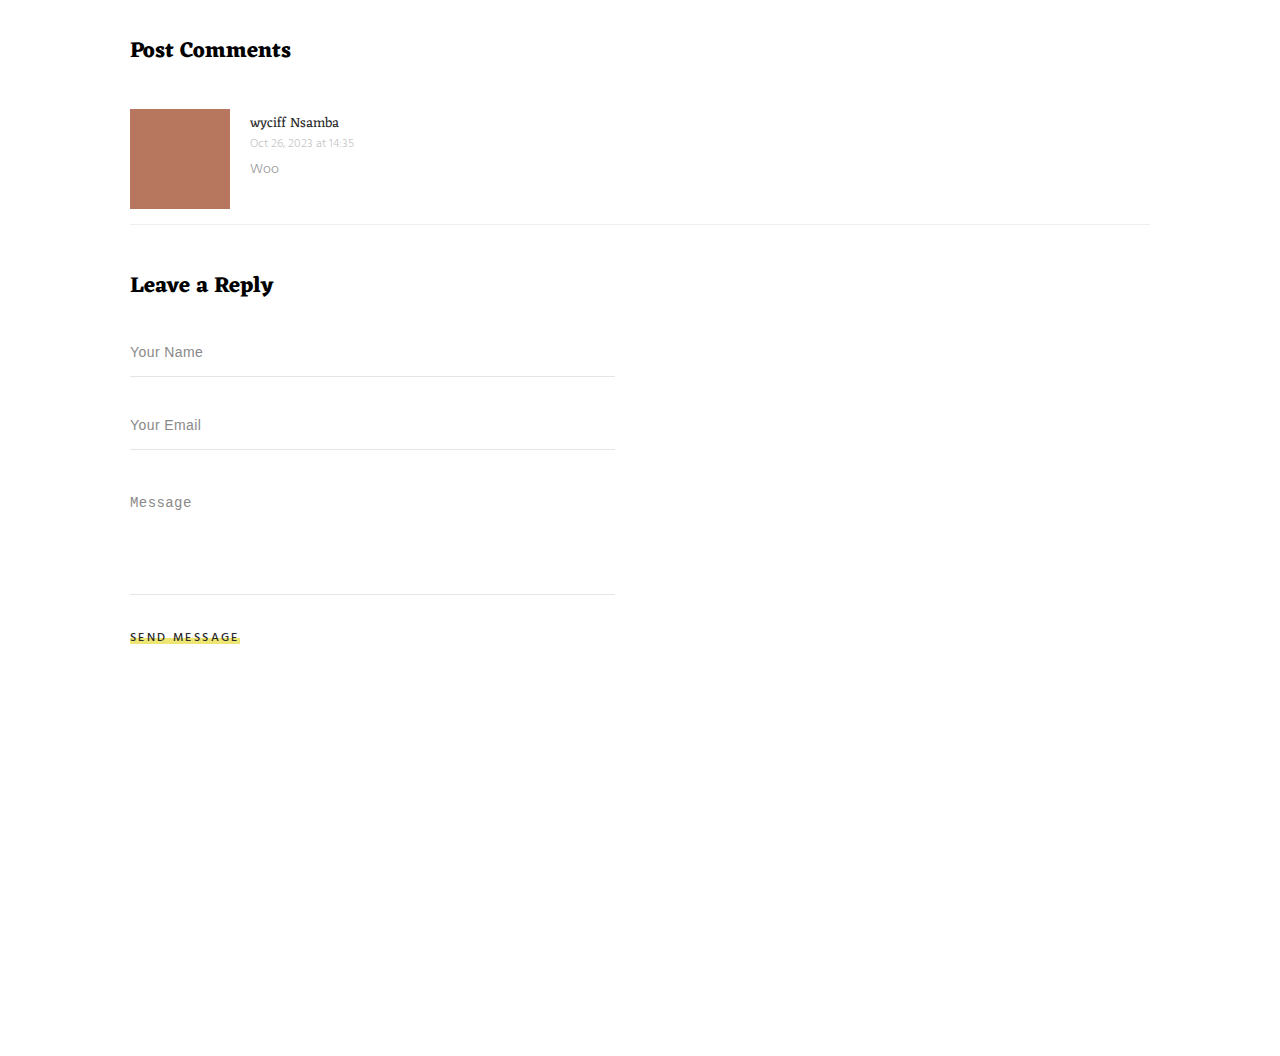
<file: blog-inner3.html>
<!DOCTYPE html>
<html lang="en">
<head>
	
	<!-- Basic -->
	<meta http-equiv="Content-Type" content="text/html; charset=utf-8" />
	<title>Kyeyune Edward-blog</title>
	<meta name="description" content="">
	<meta name="keywords" content="">
	
	<!-- Mobile Specific Metas -->
	<meta name="viewport" content="width=device-width, initial-scale=1, maximum-scale=1, user-scalable=no">
	
	<!-- Load Fonts -->
	<link href="https://fonts.googleapis.com/css?family=Hind:300,400,500,600,700%7CMontserrat:400,700%7CEczar:400,500,600,700,800" rel="stylesheet">
	
	<!-- CSS -->
	<link rel="stylesheet" href="css/basic.css" />
	<link rel="stylesheet" href="css/layout.css" />
	<link rel="stylesheet" href="css/blogs.css" />
	<link rel="stylesheet" href="css/ionicons.css" />
	<link rel="stylesheet" href="css/magnific-popup.css" />
	<link rel="stylesheet" href="css/animate.css" />
	
	<!--[if lt IE 9]>
	<script src="http://css3-mediaqueries-js.googlecode.com/svn/trunk/css3-mediaqueries.js"></script>
	<script src="http://html5shim.googlecode.com/svn/trunk/html5.js"></script>
	<![endif]-->
	
	<!-- Favicon -->
	<link rel="shortcut icon" href="images/favicons/favicon.ico">
	
</head>

<body>
	
	<!-- Page -->
	<div class="page">

		<!-- Preloader -->
		<div class="preloader">
			<div class="centrize full-width">
				<div class="vertical-center">
					<div class="spinner">
						<div class="double-bounce1"></div>
						<div class="double-bounce2"></div>
					</div>
				</div>
			</div>
		</div>

		<header class="header">
			<div class="fw">
				<div class="logo">
					<a href="#">Kyeyune Edward</a>
				</div>
				<a href="#" class="menu-btn"><span></span></a>
				<div class="top-menu">
					<ul>
						<li><a href="index.html">Back to Home</a></li>
					</ul>
					<a href="#" class="close"></a>
				</div>
			</div>
		</header>
		
		<!-- Container -->
		<!-- <div class="container"> -->

			<!-- Section Started -->
			<!-- <div class="section started-blog">
				<div class="slide" style="background-image: url(images/slide-bg-1.jpg);"></div>
				<div class="centrize full-width">
					<div class="vertical-center">
						<div class="st-title align-center">Blog Post</div>
					</div>
				</div>
			</div> -->

			<!-- Section Blog -->
			<div class="section blog-single align-left" id="blog-section">
				<div class="fw">
					<div class="row">
						<div class="col col-m-12 col-t-12 col-d-12">
							
							<div class="post-box">

								<h1>Kyeyune Edward: Transforming Uganda’s Real Estate Landscape</h1>						
								<!-- <div class="blog-detail"><span>Larry Stark - 7 April 2022</span></div> -->

								<div class="blog-image">
									<img src="images/blog/estates.jpg" alt="">
								</div>  

								<div class="blog-content">
									<!-- <p>The COVID-19 pandemic presented numerous challenges for businesses worldwide, including the online betting industry. Recognizing the need for rejuvenation and support, Kyeyune Edward identified Fortebet Uganda as a prime candidate for investment. By injecting capital into Fortebet, he aims to bolster the company’s market position and drive growth in a sector poised for recovery and expansion.</p> -->
									<p>Kyeyune Edward's journey in real estate began with a keen eye for identifying lucrative opportunities and a commitment to quality and excellence. Under his leadership, Kyeyune Group of Companies has developed a diverse portfolio of real estate projects, ranging from residential developments to commercial properties.</p>
									<blockquote>
                                        Kyeyune Group of Companies has been instrumental in addressing the growing demand for quality housing in Uganda. By developing modern, affordable residential properties, the company has provided numerous families with homes that offer comfort, safety, and a high standard of living. These developments are strategically located in key areas, ensuring accessibility to essential amenities and services.									</blockquote>
									<p>
                                        In addition to residential projects, Kyeyune Edward has also invested heavily in commercial real estate. The company has developed state-of-the-art office spaces, retail centers, and mixed-use properties that cater to the needs of businesses and consumers alike. These commercial properties are designed with a focus on sustainability, innovation, and functionality, making them attractive to both local and international tenants.									</p>
									
									<!-- <p>As Kyeyune Edward continues to expand his business ventures, his strategic investment in Fortebet Uganda signals a bright future for both the company and the online betting industry. This move is expected to yield substantial benefits, driving innovation, growth, and a stronger market presence for Fortebet.</p>  -->
									<p>
                                        Kyeyune Edward's approach to real estate development is deeply rooted in sustainability and innovation. The company adopts green building practices, utilizes energy-efficient technologies, and incorporates sustainable materials in all its projects. This commitment to environmental stewardship not only reduces the carbon footprint of their developments but also ensures long-term cost savings for property owners and tenants.
                                    </p>
                                    <p>Beyond bricks and mortar, Kyeyune Group of Companies is dedicated to fostering community development. Through various corporate social responsibility initiatives, the company has invested in local communities, supporting education, healthcare, and infrastructure projects. These efforts have created a positive impact on the lives of many Ugandans and strengthened the bond between the company and the communities it serves.</p>
								</div>

								<div class="col-md-12">
									<h3 class="subtitle">Post Comments</h3>
									<ul class="post-comment">
										<li>
											<img src="images/person-1.jpg" alt="">
											<div class="comment-info">
												<div class="name">
													<h3>wyciff Nsamba</h3>
													<span>Oct 26, 2023 at 14:35</span>
													<!-- <a href="#"> Reply </a> -->
												</div>
												<p>Woo</p>
											</div>
										</li>
										<!-- <li>
											<img src="images/person-1.jpg" alt="">
											<div class="comment-info">
												<div class="name">
													<h3>Mary R. Peterson</h3>
													<span>Sep 26, 2016 at 14:35</span>
													<a href="#"> Reply </a>
												</div>
												<p>Kept in sent gave feel will oh it we. Has pleasure procured men laughing shutters nay. Old insipidity motionless continuing law shy partiality. </p>
											</div>
										</li> -->
										<!-- <li>
											<img src="images/person-1.jpg" alt="">
											<div class="comment-info">
												<div class="name">
													<h3>Mary R. Peterson</h3>
													<span>Sep 26, 2016 at 14:35</span>
													<a href="#"> Reply </a>
												</div>
												<p>Kept in sent gave feel will oh it we. Has pleasure procured men laughing shutters nay. Old insipidity motionless continuing law shy partiality. </p>
											</div>
										</li> -->
									</ul>
								</div>
							
								<form id="blog-form" class="contact-form" method="post">
									<h3 class="subtitle">Leave a Reply</h3>
									<div class="row">
										<div class="col col-m-12 col-t-12 col-d-6">
											<div class="group-val">
												<input type="text" name="name" placeholder="Your Name" />
											</div>
											<div class="group-val">
												<input type="text" name="email" placeholder="Your Email" />
											</div>
											<div class="group-val ct-gr">
												<textarea name="message" placeholder="Message"></textarea>
											</div>
											<a href="#" class="btn btn_animated" onclick="$('#blog-form').submit(); return false;"><span class="circle">Send Message</span></a>
										</div>
									</div>
								</form>
								<div class="alert-success">
									<p>Thanks, your message is sent successfully. We will contact you shortly!</p>
								</div>

							</div>

						</div>
					</div>
				</div>
			</div>

			<!-- Footer -->
			<footer class="align-center">
				<div class="copy animated">© 2016 Hendrie. all rights reserved.</div>
				<div class="st-soc animated">
					<a target="blank" href="https://www.facebook.com"><i class="icon ion ion-social-facebook"></i></a>
					<a target="blank" href="https://github.com"><i class="icon ion ion-social-github"></i></a>
					<a target="blank" href="https://twitter.com"><i class="icon ion ion-social-twitter"></i></a>
					<a target="blank" href="https://www.youtube.com"><i class="icon ion ion-social-youtube"></i></a>
					<a target="blank" href="https://plus.google.com"><i class="icon ion ion-social-googleplus"></i></a>
				</div>
			</footer>
			
		</div>

	</div>
	
	<!-- jQuery Scripts -->
	<script src="js/jquery.min.js"></script>
	<script src="js/jquery.validate.js"></script>
	<script src="js/masonry.pkgd.js"></script>
	<script src="js/imagesloaded.pkgd.js"></script>
	<script src="js/masonry-filter.js"></script>
	<script src="js/magnific-popup.js"></script>
	<script src="js/scrollreveal.js"></script>
	<script src="js/jquery.mb.YTPlayer.js"></script>
	<script src="js/particles.js"></script>
	<script src="js/typed.js"></script>
	
	<!-- Main Scripts -->
	<script src="js/main.js"></script>
	
</body>
</html>
</file>
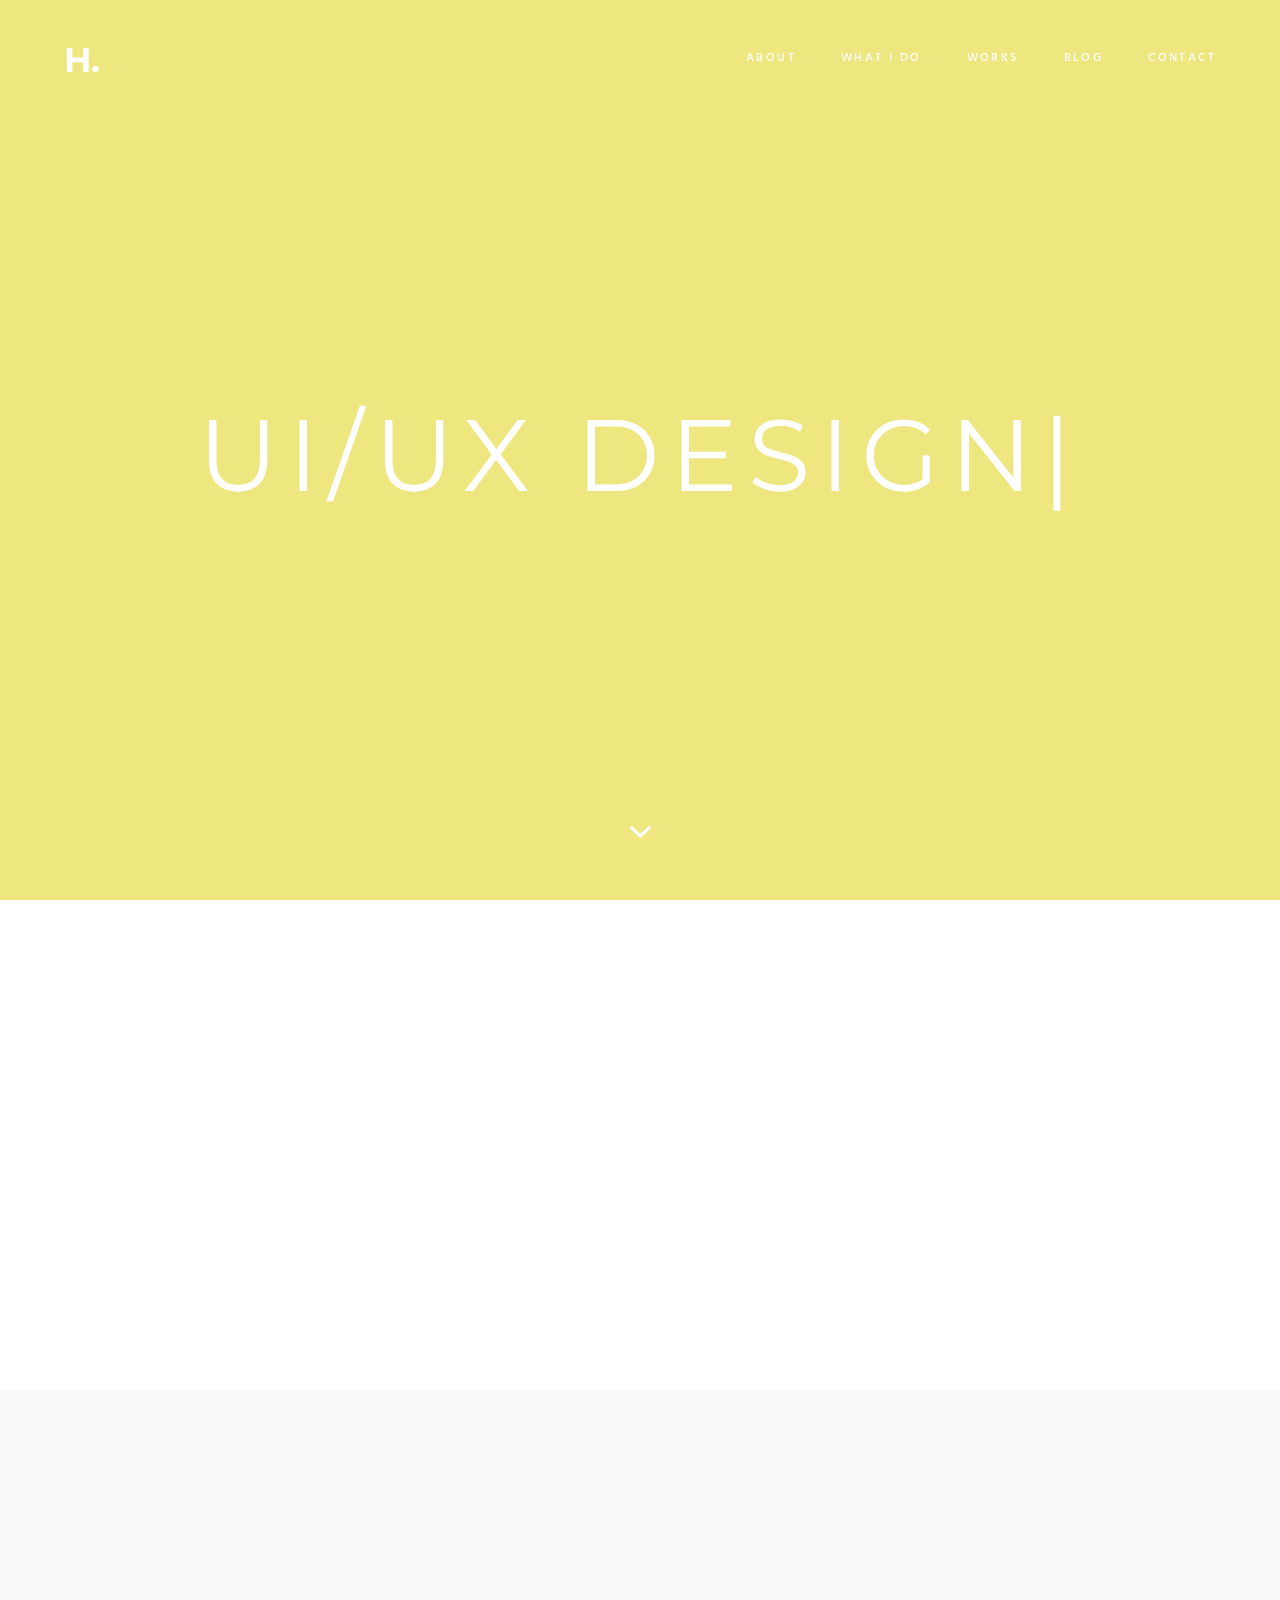
<file: index-video.html>
<!DOCTYPE html>
<html lang="en">
<head>
	
	<!-- Basic -->
	<meta http-equiv="Content-Type" content="text/html; charset=utf-8" />
	<title>Hendrie - Personal/CV/Resume HTML Template</title>
	<meta name="description" content="">
	<meta name="keywords" content="">
	
	<!-- Mobile Specific Metas -->
	<meta name="viewport" content="width=device-width, initial-scale=1, maximum-scale=1, user-scalable=no">
	
	<!-- Load Fonts -->
	<link href="https://fonts.googleapis.com/css?family=Hind:300,400,500,600,700%7CMontserrat:400,700%7CEczar:400,500,600,700,800" rel="stylesheet">
	
	<!-- CSS -->
	<link rel="stylesheet" href="css/basic.css" />
	<link rel="stylesheet" href="css/layout.css" />
	<link rel="stylesheet" href="css/blogs.css" />
	<link rel="stylesheet" href="css/ionicons.css" />
	<link rel="stylesheet" href="css/magnific-popup.css" />
	<link rel="stylesheet" href="css/animate.css" />
	
	<!--[if lt IE 9]>
	<script src="http://css3-mediaqueries-js.googlecode.com/svn/trunk/css3-mediaqueries.js"></script>
	<script src="http://html5shim.googlecode.com/svn/trunk/html5.js"></script>
	<![endif]-->
	
	<!-- Favicon -->
	<link rel="shortcut icon" href="images/favicons/favicon.ico">
	
</head>

<body>
	
	<!-- Page -->
	<div class="page">

		<!-- Preloader -->
		<div class="preloader">
			<div class="centrize full-width">
				<div class="vertical-center">
					<div class="spinner">
						<div class="double-bounce1"></div>
						<div class="double-bounce2"></div>
					</div>
				</div>
			</div>
		</div>

		<header class="header">
			<div class="fw">
				<div class="logo">
					<a href="#">H.</a>
				</div>
				<a href="#" class="menu-btn"><span></span></a>
				<div class="top-menu">
					<ul>
						<li><a href="#about-section">About</a></li>
						<li><a href="#services-section">What I Do</a></li>
						<li><a href="#works-section">Works</a></li>
						<li><a href="#blog-section">Blog</a></li>
						<li><a href="#contact-section">Contact</a></li>
					</ul>
					<a href="#" class="close"></a>
				</div>
			</div>
		</header>
		
		<!-- Container -->
		<div class="container">

			<!-- Section Started -->
			<div class="section started">
				<div id="video-bg" class="slide" data-property="{videoURL:'https://youtu.be/hpeYWdkUtcE', containment:'#video-bg', showControls:false, autoPlay:true, loop:true, mute:false, startAt:0, opacity:1, addRaster:true, quality:'default'}"></div>
				<div class="centrize full-width">
					<div class="vertical-center">
						<div class="st-title align-center">
							<div class="typing-title">
								<p>UI/UX Design</p>
								<p>Brand Identity</p>
								<p>Web Design</p>
								<p>Mobile Apps</p>
								<p>Analytics</p>
								<p>Photography</p>
							</div>
							<span class="typed-title"></span>
						</div>
					</div>
				</div>
				<a href="#" class="mouse-btn"><i class="icon ion ion-chevron-down"></i></a>
			</div>

			<!-- Section About -->
			<div class="section about align-left" id="about-section">
				<div class="fw">
					<div class="text-box">
						<h1 class="animated">I'm Steven Hendrie, <br />Web Designer & Web Developer <br />from United States, California.</h1>
						<p class="animated">
							Sed ut perspiciatis unde omnis iste natus error sit voluptatem accusantium doloremque <br />laudantium, totam rem aperiam, eaque ipsa quae ab illo inventore veritatis et quasi <br />architecto beatae vitae dicta sunt explicabo. Nemo enim ipsam voluptatem quia voluptas <br />sit aspernatur aut odit aut fugit. Sed ut perspiciatis unde omnis iste natus error.
						</p>
					</div>
					<div class="bts">
						<a href="#" class="btn extra animated">Download Resume</a>
					</div>
				</div>
			</div>

			<!-- Section Services -->
			<div class="section services gray align-left" id="services-section">
				<div class="fw">
					<div class="titles animated">
						<div class="title">What I Do</div>
					</div>
					<div class="row">
						<div class="col col-m-12 col-t-6 col-d-4">
							<div class="service-item animated">
								<div class="circle"><i class="icon ion ion-ios-browsers-outline"></i></div>
								<div class="name">UI/UX Design</div>
								<p>Sed ut perspiciatis unde omnis iste natus error sit voluptatem accusantium doloremque laudantium, totam rem aperiam.</p>
							</div>
						</div>
						<div class="col col-m-12 col-t-6 col-d-4">
							<div class="service-item animated">
								<div class="circle"><i class="icon ion ion-ios-lightbulb-outline"></i></div>
								<div class="name">Brand Identity</div>
								<p>Sed ut perspiciatis unde omnis iste natus error sit voluptatem accusantium doloremque laudantium, totam rem aperiam.</p>
							</div>
						</div>
						<div class="col col-m-12 col-t-6 col-d-4">
							<div class="service-item animated">
								<div class="circle"><i class="icon ion ion-ios-color-wand-outline"></i></div>
								<div class="name">Web Design</div>
								<p>Sed ut perspiciatis unde omnis iste natus error sit voluptatem accusantium doloremque laudantium, totam rem aperiam.</p>
							</div>
						</div>
						<div class="col col-m-12 col-t-6 col-d-4">
							<div class="service-item animated">
								<div class="circle"><i class="icon ion ion-social-android-outline"></i></div>
								<div class="name">Mobile Apps</div>
								<p>Sed ut perspiciatis unde omnis iste natus error sit voluptatem accusantium doloremque laudantium, totam rem aperiam.</p>
							</div>
						</div>
						<div class="col col-m-12 col-t-6 col-d-4">
							<div class="service-item animated">
								<div class="circle"><i class="icon ion ion-ios-analytics-outline"></i></div>
								<div class="name">Analytics</div>
								<p>Sed ut perspiciatis unde omnis iste natus error sit voluptatem accusantium doloremque laudantium, totam rem aperiam.</p>
							</div>
						</div>
						<div class="col col-m-12 col-t-6 col-d-4">
							<div class="service-item animated">
								<div class="circle"><i class="icon ion ion-ios-camera-outline"></i></div>
								<div class="name">Photography</div>
								<p>Sed ut perspiciatis unde omnis iste natus error sit voluptatem accusantium doloremque laudantium, totam rem aperiam.</p>
							</div>
						</div>
					</div>
				</div>
			</div>

			<!-- Portfolio -->
			<div class="section works align-left" id="works-section">
				<div class="fw">
					<div class="titles animated">
						<div class="title">Recent Works</div>
					</div>
					<div class="filters animated">
						<div class="f_btn active">
							<label><input type="radio" name="fl_radio" value="box-item" />All</label>
						</div>
						<div class="f_btn">
							<label><input type="radio" name="fl_radio" value="f-branding" />Branding</label>
						</div>
						<div class="f_btn">
							<label><input type="radio" name="fl_radio" value="f-mockups" />Mockups</label>
						</div>
						<div class="f_btn">
							<label><input type="radio" name="fl_radio" value="f-ui" />UI Kits</label>
						</div>
						<div class="f_btn">
							<label><input type="radio" name="fl_radio" value="f-photo" />Photography</label>
						</div>
					</div>
					<div class="row box-items">
						<div class="col col-m-12 col-t-6 col-d-6 box-item f-mockups">
							<div class="item animated">
								<div class="desc">
									<div class="image">
										<a href="#popup-1" class="has-popup"><img src="images/works/work1.jpg" alt="" /></a>
									</div>
									<div class="category">Mockups</div>
									<div class="name">
										<a href="#popup-1" class="has-popup">Shopping Bag PSD MockUp</a>
									</div>
								</div>
							</div>
							<div id="popup-1" class="popup-box mfp-fade mfp-hide">
								<div class="content">
									<div class="image">
										<img src="images/works/work1.jpg" alt="">
									</div>
									<div class="desc">
										<div class="category">Mockups</div>
										<h4>Shopping Bag PSD MockUp</h4>
										<p>
											Here’s a new b-cards mock-up with several business cards scattered across the scene. The PSD file allows you to easily. Here’s a new b-cards mock-up with several business cards scattered across the scene.
										</p>
										<a href="#" class="btn">View Project</a>
									</div>
								</div>
							</div>
						</div>
						<div class="col col-m-12 col-t-6 col-d-6 box-item f-branding">
							<div class="item animated">
								<div class="desc">
									<div class="image">
										<a href="#popup-2" class="has-popup"><img src="images/works/work2.jpg" alt="" /></a>
									</div>
									<div class="category">Branding</div>
									<div class="name">
										<a href="#popup-2" class="has-popup">Realistic Business Cards</a>
									</div>
								</div>
							</div>
							<div id="popup-2" class="popup-box mfp-fade mfp-hide">
								<div class="content">
									<div class="image">
										<img src="images/works/work2.jpg" alt="">
									</div>
									<div class="desc">
										<div class="category">Branding</div>
										<h4>Hanging Wall Sign</h4>
										<p>
											The freebie of the day is a logo design kit with an original theme that will help you create 
											stunning mountain bike related logos in just minutes.
										</p>
										<a href="#" class="btn">View Project</a>
									</div>
								</div>
							</div>
						</div>
						<div class="col col-m-12 col-t-6 col-d-6 box-item f-mockups">
							<div class="item animated">
								<div class="desc">
									<div class="image">
										<a href="#popup-3" class="has-popup"><img src="images/works/work3.jpg" alt="" /></a>
									</div>
									<div class="category">Mockups</div>
									<div class="name">
										<a href="#popup-3" class="has-popup">Realistic Business Cards</a>
									</div>
								</div>
							</div>
							<div id="popup-3" class="popup-box mfp-fade mfp-hide">
								<div class="content">
									<div class="image">
										<img src="images/works/work3.jpg" alt="">
									</div>
									<div class="desc">
										<div class="category">Mockups</div>
										<h4>Realistic Business Cards</h4>
										<p>
											Today we’re happy to share with you the mockup of a classic notebook that will help you showcase your drawings. Today we’re happy to share with you the mockup of a classic notebook that will help.
										</p>
										<a href="#" class="btn">View Project</a>
									</div>
								</div>
							</div>
						</div>
						<div class="col col-m-12 col-t-6 col-d-6 box-item f-branding">
							<div class="item animated">
								<div class="desc">
									<div class="image">
										<a href="#popup-4" class="has-popup"><img src="images/works/work4.jpg" alt="" /></a>
									</div>
									<div class="category">Branding</div>
									<div class="name">
										<a href="#popup-4" class="has-popup">Juice Bottle Packaging</a>
									</div>
								</div>
							</div>
							<div id="popup-4" class="popup-box mfp-fade mfp-hide">
								<div class="content">
									<div class="image">
										<img src="images/works/work4.jpg" alt="">
									</div>
									<div class="desc">
										<div class="category">Branding</div>
										<h4>Juice Bottle Packaging</h4>
										<p>
											Today we have for you a set of 20 icons available in 2 styles: colored flat and line version, 
											designed on a 128px grid. These polished icons come in multiple formats so you can easily include them in your projects.
										</p>
										<a href="#" class="btn">View Project</a>
									</div>
								</div>
							</div>
						</div>
						<div class="col col-m-12 col-t-6 col-d-6 box-item f-photo">
							<div class="item animated">
								<div class="desc">
									<div class="image">
										<a href="#popup-5" class="has-popup"><img src="images/works/work5.jpg" alt="" /></a>
									</div>
									<div class="category">Photography</div>
									<div class="name">
										<a href="#popup-5" class="has-popup">Mug PSD MockUp</a>
									</div>
								</div>
							</div>
							<div id="popup-5" class="popup-box mfp-fade mfp-hide">
								<div class="content">
									<div class="image">
										<img src="images/works/work5.jpg" alt="">
									</div>
									<div class="desc">
										<div class="category">Photography</div>
										<h4>Mug PSD MockUp</h4>
										<p>
											Mapogo is an expertly crafted UI kit perfect for iOS designers and developers. The free sample includes 10 screens (750×1334 px) that can be easily customized in Photoshop
										</p>
										<a href="#" class="btn">View Project</a>
									</div>
								</div>
							</div>
						</div>
						<div class="col col-m-12 col-t-6 col-d-6 box-item f-ui">
							<div class="item animated">
								<div class="desc">
									<div class="image">
										<a href="#popup-6" class="has-popup"><img src="images/works/work6.jpg" alt="" /></a>
									</div>
									<div class="category">UI Kits</div>
									<div class="name">
										<a href="#popup-6" class="has-popup">A4 Paper PSD</a>
									</div>
								</div>
							</div>
							<div id="popup-6" class="popup-box mfp-fade mfp-hide">
								<div class="content">
									<div class="image">
										<img src="images/works/work6.jpg" alt="">
									</div>
									<div class="desc">
										<div class="category">UI Kits</div>
										<h4>A4 Paper PSD</h4>
										<p>
											The freebie of the day is Chameleon, a modern UI kit perfect to use for creating a stylish and clean mobile app. This kit includes 10 screens from various categories that can be easily edited.
										</p>
										<a href="#" class="btn">View Project</a>
									</div>
								</div>
							</div>
						</div>
					</div>
					<div class="clear"></div>
				</div>
			</div>

			<!-- Blog -->
			<div class="section works align-left gray" id="blog-section">
				<div class="fw">
					<div class="titles animated">
						<div class="title">Latest Blogs</div>
					</div>
					<div class="row blog-items">
						<div class="col col-m-12 col-t-4 col-d-4">
							<div class="blog-item animated">
								<div class="image">
									<a href="blog-inner.html"><img src="images/blog/blog1.png" alt="" /></a>
								</div>
								<a href="blog-inner.html" class="name">By spite about do of do allow blush</a>
								<p>Quick six blind smart out burst. Perfectly on furniture dejection determine my depending an to. Add short water court fat.</p>
								<div class="date">Larry Stark - 7 September 2016</div>
							</div>
						</div>
						<div class="col col-m-12 col-t-4 col-d-4">
							<div class="blog-item animated">
								<div class="image">
									<a href="blog-inner.html"><img src="images/blog/blog2.png" alt="" /></a>
								</div>
								<a href="blog-inner.html" class="name">Two Before Arrow Not Relied</a>
								<p>Quick six blind smart out burst. Perfectly on furniture dejection determine my depending an to. Add short water court fat.</p>
								<div class="date">Larry Stark - 7 September 2016</div>
							</div>
						</div>
						<div class="col col-m-12 col-t-4 col-d-4">
							<div class="blog-item animated">
								<div class="image">
									<a href="blog-inner.html"><img src="images/blog/blog3.png" alt="" /></a>
								</div>
								<a href="blog-inner.html" class="name">By spite about do of do allow blush</a>
								<p>Quick six blind smart out burst. Perfectly on furniture dejection determine my depending an to. Add short water court fat.</p>
								<div class="date">Larry Stark - 7 September 2016</div>
							</div>
						</div>
					</div>
					<div class="clear"></div>
				</div>
			</div>

			<!-- Section Contacts -->
			<div class="section contacts align-left" id="contact-section">
				<div class="fw">
					<div class="titles animated">
						<div class="title">Contact Me</div>
					</div>
					<div class="contact-form">
						<form id="cform" method="post">
							<div class="row">
								<div class="col col-m-12 col-t-6 col-d-6 animated">
									<div class="value">
										<input type="text" name="name" placeholder="Name *" />
									</div>
								</div>
								<div class="col col-m-12 col-t-6 col-d-6 animated">
									<div class="value">
										<input type="tel" name="tel" placeholder="Phone *" />
									</div>
								</div>
								<div class="col col-m-12 col-t-6 col-d-6 animated">
									<div class="value">
										<input type="text" name="email" placeholder="Email *" />
									</div>
								</div>
								<div class="col col-m-12 col-t-6 col-d-6 animated">
									<div class="value">
										<input type="text" name="subject" placeholder="Subject *" />
									</div>
								</div>
								<div class="col col-m-12 col-t-12 col-d-12 animated">
									<div class="value">
										<textarea name="message" placeholder="Message"></textarea>
									</div>
								</div>
								<div class="col col-m-12 col-t-12 col-d-12 animated">
									<a href="#" class="btn" onclick="$('#cform').submit(); return false;">Send Message</a>
								</div>
							</div>
						</form>
						<div class="alert-success">
							<p>Thanks, your message is sent successfully. We will contact you shortly!</p>
						</div>
					</div>
				</div>
			</div>

			<!-- Footer -->
			<footer class="align-center">
				<div class="copy animated">© 2016 Hendrie. all rights reserved.</div>
				<div class="st-soc animated">
					<a target="blank" href="https://www.facebook.com"><i class="icon ion ion-social-facebook"></i></a>
					<a target="blank" href="https://github.com"><i class="icon ion ion-social-github"></i></a>
					<a target="blank" href="https://twitter.com"><i class="icon ion ion-social-twitter"></i></a>
					<a target="blank" href="https://www.youtube.com"><i class="icon ion ion-social-youtube"></i></a>
					<a target="blank" href="https://plus.google.com"><i class="icon ion ion-social-googleplus"></i></a>
				</div>
			</footer>
			
		</div>

	</div>
	
	<!-- jQuery Scripts -->
	<script src="js/jquery.min.js"></script>
	<script src="js/jquery.validate.js"></script>
	<script src="js/masonry.pkgd.js"></script>
	<script src="js/imagesloaded.pkgd.js"></script>
	<script src="js/masonry-filter.js"></script>
	<script src="js/magnific-popup.js"></script>
	<script src="js/scrollreveal.js"></script>
	<script src="js/jquery.mb.YTPlayer.js"></script>
	<script src="js/particles.js"></script>
	<script src="js/typed.js"></script>
	
	<!-- Main Scripts -->
	<script src="js/main.js"></script>
	
</body>
</html>
</file>
<file: css/basic.css>
/**
*	Hendrie (HTML)
*	Copyright © Hendrie by beshleyua. All Rights Reserved.
**/

/* TABLE OF CONTENTS
	1. Basic
	2. Container
	3. Columns
	4. Typography
	5. Links
	6. Buttons
	7. Preloader
	8. Forms
	9. Lists
	10. Code
	11. Tables
	12. Alignment
	13. Text Formating
	14. Blockquote
	15. Animations
*/

/* 1. Basic */
html {
	margin-right: 0!important;
}

body {
	margin: 0;
	padding: 0;
	border: none;
	font-family: 'Hind', helvetica;
	font-size: 20px;
	color: #898989;
	background: #ffffff;
	line-height: 20px;
	letter-spacing: 0em;
	font-weight: 300;
}

.page {
	position: relative;
	overflow: hidden;
}

* {
	box-sizing: border-box;
	/* -webkit-box-sizing: border-box; */
}

.clear {
	clear: both;
}

/* 2. Container */
.container {
	position: relative;
}

.fw {
	margin: 0 auto;
	position: relative;
	max-width: 1020px;
}

@media (max-width: 1079px) {
	.fw {
		padding: 0 5%;
		max-width: 100%;
	}

}

/* 3. Columns */
.row {
	margin: 0 -25px;
	padding: 0 0 50px 0;
	position: relative;
}

.row:last-child {
	padding: 0;
}

.row .col {
	padding: 0 25px;
}

@media (min-width: 1080px) {
	.row .col.col-d-12,
	.row .col.col-d-11,
	.row .col.col-d-10,
	.row .col.col-d-9,
	.row .col.col-d-8,
	.row .col.col-d-7,
	.row .col.col-d-6,
	.row .col.col-d-5,
	.row .col.col-d-4,
	.row .col.col-d-3,
	.row .col.col-d-2,
	.row .col.col-d-1 {
		float: left;
	}

	.row .col.col-d-12 {
		width: 99.996%;
	}

	.row .col.col-d-11 {
		width: 91.663%;
	}

	.row .col.col-d-10 {
		width: 83.333%;
	}

	.row .col.col-d-9 {
		width: 74.997%;
	}

	.row .col.col-d-8 {
		width: 66.664%;
	}

	.row .col.col-d-7 {
		width: 58.331%;
	}

	.row .col.col-d-6 {
		width: 49.998%;
	}

	.row .col.col-d-5 {
		width: 41.665%;
	}

	.row .col.col-d-4 {
		width: 33.332%;
	}

	.row .col.col-d-3 {
		width: 24.999%;
	}

	.row .col.col-d-2 {
		width: 16.666%;
	}

	.row .col.col-d-1 {
		width: 8.333%;
	}

}

@media (max-width: 1079px) {
	.row .col.col-t-12,
	.row .col.col-t-11,
	.row .col.col-t-10,
	.row .col.col-t-9,
	.row .col.col-t-8,
	.row .col.col-t-7,
	.row .col.col-t-6,
	.row .col.col-t-5,
	.row .col.col-t-4,
	.row .col.col-t-3,
	.row .col.col-t-2,
	.row .col.col-t-1 {
		float: left;
	}

	.row .col.col-t-12 {
		width: 99.996%;
	}

	.row .col.col-t-11 {
		width: 91.663%;
	}

	.row .col.col-t-10 {
		width: 83.333%;
	}

	.row .col.col-t-9 {
		width: 74.997%;
	}

	.row .col.col-t-8 {
		width: 66.664%;
	}

	.row .col.col-t-7 {
		width: 58.331%;
	}

	.row .col.col-t-6 {
		width: 49.998%;
	}

	.row .col.col-t-5 {
		width: 41.665%;
	}

	.row .col.col-t-4 {
		width: 33.332%;
	}

	.row .col.col-t-3 {
		width: 24.999%;
	}

	.row .col.col-t-2 {
		width: 16.666%;
	}

	.row .col.col-t-1 {
		width: 8.333%;
	}

}

@media (max-width: 720px) {
	.row .col.col-m-12,
	.row .col.col-m-11,
	.row .col.col-m-10,
	.row .col.col-m-9,
	.row .col.col-m-8,
	.row .col.col-m-7,
	.row .col.col-m-6,
	.row .col.col-m-5,
	.row .col.col-m-4,
	.row .col.col-m-3,
	.row .col.col-m-2,
	.row .col.col-m-1 {
		float: left;
	}

	.row .col.col-m-12 {
		width: 99.996%;
	}

	.row .col.col-m-11 {
		width: 91.663%;
	}

	.row .col.col-m-10 {
		width: 83.333%;
	}

	.row .col.col-m-9 {
		width: 74.997%;
	}

	.row .col.col-m-8 {
		width: 66.664%;
	}

	.row .col.col-m-7 {
		width: 58.331%;
	}

	.row .col.col-m-6 {
		width: 49.998%;
	}

	.row .col.col-m-5 {
		width: 41.665%;
	}

	.row .col.col-m-4 {
		width: 33.332%;
	}

	.row .col.col-m-3 {
		width: 24.999%;
	}

	.row .col.col-m-2 {
		width: 16.666%;
	}

	.row .col.col-m-1 {
		width: 8.333%;
	}

}

.row:after {
	content: '';
	display: block;
	clear: both;
}

/* 4. Typography */
h1,
h2,
h3,
h4,
h5,
h6 {
	margin: 28px 0;
	font-weight: 400;
	font-family: 'Eczar', helvetica;
	color: #292929;
}

@media (max-width: 1079px) {
	h1,
	h2,
	h3,
	h4,
	h5,
	h6 {
		margin: 0 0 28px 0;
	}

}

h1 {
	font-size: 52px;
	line-height: 64px;
}

@media (max-width: 1079px) {
	h1 {
		font-size: 28px;
		line-height: 40px;
	}

}

h2 {
	font-size: 46px;
	line-height: 58px;
}

@media (max-width: 1079px) {
	h2 {
		font-size: 30px;
		line-height: 38px;
	}

}

h3 {
	font-size: 40px;
	line-height: 52px;
}

@media (max-width: 1079px) {
	h3 {
		font-size: 26px;
		line-height: 33px;
	}

}

h4 {
	font-size: 34px;
	line-height: 46px;
}

@media (max-width: 1079px) {
	h4 {
		font-size: 26px;
		line-height: 34px;
	}

}

h5 {
	font-size: 28px;
	line-height: 40px;
}

@media (max-width: 1079px) {
	h5 {
		font-size: 20px;
		line-height: 28px;
	}

}

h6 {
	font-size: 22px;
	line-height: 34px;
}

@media (max-width: 1079px) {
	h6 {
		font-size: 14px;
		line-height: 22px;
	}

}

p {
	margin: 25px 0;
	padding: 0;
	font-size: 20px;
	color: #999999;
	line-height: 34px;
}

@media (max-width: 1079px) {
	p {
		font-size: 17px;
		line-height: 30px;
	}

}

strong {
	font-weight: 500;
	color: #292929;
}

/* 5. Links */
a {
	color: #292929;
	text-decoration: none;
	opacity: 1;
	outline: none;
}

a:hover {
	text-decoration: none;
}

/* 6. Buttons */
a.btn,
.btn {
	padding: 2px 0 0 0;
	display: inline-block;
	vertical-align: top;
	font-size: 12px;
	color: #292929;
	letter-spacing: 0.2em;
	font-weight: 500;
	line-height: 12px;
	text-transform: uppercase;
	cursor: pointer;
	box-shadow: inset 0 -6px 0 #ede574;
	-moz-box-shadow: inset 0 -6px 0 #ede574;
	-webkit-box-shadow: inset 0 -6px 0 #ede574;
	-khtml-box-shadow: inset 0 -6px 0 #ede574;
	transition: all 0.4s ease 0s;
	-moz-transition: all 0.4s ease 0s;
	-webkit-transition: all 0.4s ease 0s;
	-o-transition: all 0.4s ease 0s;
}

a.btn:hover,
.btn:hover {
	box-shadow: inset 0 -14px 0 #ede574;
	-moz-box-shadow: inset 0 -14px 0 #ede574;
	-webkit-box-shadow: inset 0 -14px 0 #ede574;
	-khtml-box-shadow: inset 0 -14px 0 #ede574;
}

/* 7. Preloader */
.preloader {
	position: fixed;
	top: 0;
	left: 0;
	width: 100%;
	height: 100%;
	text-align: center;
	background: #ffffff;
	z-index: 1000;
}

.preloader .spinner {
	width: 40px;
	height: 40px;
	display: inline-block;
	position: relative;
}

.preloader .spinner .double-bounce1,
.preloader .spinner .double-bounce2 {
	width: 100%;
	height: 100%;
	background: #ede574;
	opacity: 0.8;
	position: absolute;
	top: 0;
	left: 0;
	-webkit-animation: sk-bounce 2s infinite ease-in-out;
	animation: sk-bounce 2s infinite ease-in-out;
	border-radius: 50%;
	-moz-border-radius: 50%;
	-webkit-border-radius: 50%;
	-khtml-border-radius: 50%;
}

.preloader .spinner .double-bounce2 {
	-webkit-animation-delay: -1s;
	animation-delay: -1s;
}

/* 8. Forms */
input,
textarea,
button {
	margin: 0 0 25px 0;
	padding: 0;
	display: block;
	width: 100%;
	height: 48px;
	font-size: 14px;
	color: #292929;
	letter-spacing: 0.03em;
	font-weight: 500;
	-webkit-appearance: none;
	-moz-appearance: none;
	resize: none;
	outline: 0;
	background: none;
	border: none;
	border-bottom: 1px solid rgba(0, 0, 0, 0.1);
	transition: all 0.4s ease 0s;
	-moz-transition: all 0.4s ease 0s;
	-webkit-transition: all 0.4s ease 0s;
	-o-transition: all 0.4s ease 0s;
}

input:focus,
textarea:focus,
button:focus {
	color: #292929;
	border-bottom: 1px solid #292929;
}

textarea {
	margin: 0 0 35px 0;
	padding: 20px 0;
	height: 120px;
}

button {
	width: auto;
	display: inline-block;
	vertical-align: top;
	border: none;
	cursor: pointer;
}

label,
legend {
	display: block;
	padding-bottom: 10px;
	font-family: 'Hind', helvetica;
	font-size: 20px;
}

fieldset {
	border-width: 0;
	padding: 0;
}

input[type="checkbox"],
input[type="radio"] {
	display: inline;
}

::-webkit-input-placeholder {
	color: #898989;
}

:-moz-placeholder {
	color: #898989;
}

::-moz-placeholder {
	color: #898989;
}

:-ms-input-placeholder {
	color: #898989;
}

input:focus::-webkit-input-placeholder,
textarea:focus::-webkit-input-placeholder {
	color: #292929;
}

input:focus:-moz-placeholder,
textarea:focus:-moz-placeholder {
	color: #292929;
}

input:focus::-moz-placeholder,
textarea:focus::-moz-placeholder {
	color: #292929;
}

input:focus:-ms-input-placeholder,
textarea:focus:-ms-input-placeholder {
	color: #292929;
}

label.error {
	display: none!important;
}

input.error::-moz-placeholder,
textarea.error::-moz-placeholder {
	color: red;
}

input.error:-moz-placeholder,
textarea.error:-moz-placeholder {
	color: red;
}

input.error:-ms-input-placeholder,
textarea.error:-ms-input-placeholder {
	color: red;
}

input.error::-webkit-input-placeholder,
textarea.error::-webkit-input-placeholder {
	color: red;
}

/* 9. Lists */
ol,
ul {
	list-style: none;
	margin-top: 0px;
	margin-bottom: 0px;
	padding-left: 0px;
}

ul ul,
ul ol,
ol ol,
ol ul {
	margin-bottom: 0px;
}

li {
	margin-bottom: 0px;
}

/* 10. Code */
code {
	background: #f9f9f9;
	font-size: 16px;
	font-family: 'Hind', helvetica;
	margin: 20px 0;
	padding: 10px 20px;
}

/* 11. Tables */
table {
	width: 100%;
	margin: 30px 0;
	padding: 0;
	border-collapse: collapse;
}

th {
	font-weight: 500;
	border: none;
	border-bottom: 1px solid #f9f9f9;
	color: #292929;
	padding: 12px 15px;
	text-align: left;
}

td {
	border: none;
	border-bottom: 1px solid #f9f9f9;
	padding: 12px 15px;
	text-align: left;
	color: #898989;
}

/* 12. Alignment */
.align-center {
	text-align: center !important;
}

.align-right {
	text-align: right !important;
}

.align-left {
	text-align: left !important;
}

.pull-right {
	float: right !important;
}

.pull-left {
	float: left !important;
}

.pull-none {
	float: none !important;
}

.full-width {
	max-width: 100% !important;
	width: 100% !important;
}

.full-max-width {
	max-width: 100% !important;
	width: auto !important;
}

.centrize {
	display: table !important;
	table-layout: fixed !important;
	height: 100% !important;
	position: relative !important;
}

.vertical-center {
	display: table-cell !important;
	vertical-align: middle !important;
}

/* 13. Text Formating */
.text-uppercase {
	text-transform: uppercase !important;
}

.text-lowercase {
	text-transform: lowercase !important;
}

.text-capitalize {
	text-transform: capitalize !important;
}

.text-regular {
	font-weight: 400 !important;
}

.text-bold {
	font-weight: 700 !important;
}

.text-italic {
	font-style: italic !important;
}

/* 14. Blockquote */
blockquote {
	font-family: 'Hind', helvetica;
}

/* 15. Animations */
/* Mouse Button */
@keyframes mouse-anim {
	0% {
		top: 0px;
	}

	50% {
		top: 10px;
	}

	100% {
		top: 0px;
	}

}
</file>
<file: css/layout.css>
/**
*	Hendrie (HTML)
*	Copyright © Hendrie by beshleyua. All Rights Reserved.
**/

/* TABLE OF CONTENTS
	1. Header
	2. Section
	3. Started
	4. About
	5. Services
	6. Portfolio
	7. Contacts
	8. Footer
	9. Popups
*/

/* 1. Header */
.header {
	padding: 50px 0;
	position: fixed;
	top: 0;
	left: 0;
	width: 100%;
	z-index: 20;
	opacity: 1;
	visibility: visible;
	transition: all 0.4s ease 0s;
	-moz-transition: all 0.4s ease 0s;
	-webkit-transition: all 0.4s ease 0s;
	-o-transition: all 0.4s ease 0s;
}

.header.filled {
	padding: 35px 0;
	background: #ffffff;
	opacity: 1;
	visibility: visible;
	box-shadow: 0 25px 50px rgba(0, 0, 0, 0.045);
	-moz-box-shadow: 0 25px 50px rgba(0, 0, 0, 0.045);
	-webkit-box-shadow: 0 25px 50px rgba(0, 0, 0, 0.045);
	-khtml-box-shadow: 0 25px 50px rgba(0, 0, 0, 0.045);
}

@media (max-width: 1079px) {
	.header.filled {
		padding: 30px 0;
	}

}

.header.filled .logo a {
	color: #292929;
}

.header.filled .menu-btn span {
	background: #292929;
}

.header.filled .menu-btn span:before,
.header.filled .menu-btn span:after {
	background: #292929;
}

.header.filled .top-menu ul li a {
	color: #292929;
}

@media (max-width: 1079px) {
	.header {
		padding: 30px 0;
	}

}

.header .fw {
	padding: 0 5%;
	max-width: 100%;
}

.header .logo {
	float: left;
	font-family: 'Montserrat', helvetica;
	font-size: 34px;
	font-weight: 700;
}

.header .logo a {
	color: #ffffff;
}

.header .menu-btn {
	position: relative;
	float: right;
	display: none;
	width: 24px;
	height: 24px;
	transition: all 0.4s ease 0s;
	-moz-transition: all 0.4s ease 0s;
	-webkit-transition: all 0.4s ease 0s;
	-o-transition: all 0.4s ease 0s;
}

@media (max-width: 1079px) {
	.header .menu-btn {
		display: block;
	}

}

.header .menu-btn span {
	margin-top: -1px;
	position: absolute;
	top: 50%;
	left: 0;
	width: 100%;
	height: 2px;
	background: #ffffff;
	transition: all 0.4s ease 0s;
	-moz-transition: all 0.4s ease 0s;
	-webkit-transition: all 0.4s ease 0s;
	-o-transition: all 0.4s ease 0s;
}

.header .menu-btn span:before,
.header .menu-btn span:after {
	content: '';
	position: absolute;
	left: 0;
	top: -8px;
	width: 100%;
	height: 2px;
	background: #ffffff;
	transition: all 0.4s ease 0s;
	-moz-transition: all 0.4s ease 0s;
	-webkit-transition: all 0.4s ease 0s;
	-o-transition: all 0.4s ease 0s;
}

.header .menu-btn span:after {
	top: auto;
	bottom: -8px;
}

.header .menu-btn.active {
	margin-right: 225px;
}

.header .menu-btn.active span {
	background: none;
}

.header .menu-btn.active span:before {
	top: 0;
	transform: rotate(45deg);
	-webkit-transform: rotate(45deg);
	-moz-transform: rotate(45deg);
	-o-transform: rotate(45deg);
}

.header .menu-btn.active span:after {
	bottom: 0;
	transform: rotate(-45deg);
	-webkit-transform: rotate(-45deg);
	-moz-transform: rotate(-45deg);
	-o-transform: rotate(-45deg);
}

.header .top-menu {
	float: right;
	transition: all 0.4s ease 0s;
	-moz-transition: all 0.4s ease 0s;
	-webkit-transition: all 0.4s ease 0s;
	-o-transition: all 0.4s ease 0s;
}

.header .top-menu.active {
	right: 0;
}

.header .top-menu ul li {
	margin-left: 40px;
	display: inline-block;
	vertical-align: top;
}

.header .top-menu ul li a {
	padding: 2px 0 0 0;
	position: relative;
	display: block;
	font-size: 12px;
	color: #ffffff;
	letter-spacing: 0.2em;
	font-weight: 500;
	line-height: 12px;
	text-transform: uppercase;
	box-shadow: inset 0 0 0 #ede574;
	-moz-box-shadow: inset 0 0 0 #ede574;
	-webkit-box-shadow: inset 0 0 0 #ede574;
	-khtml-box-shadow: inset 0 0 0 #ede574;
	transition: all 0.4s ease 0s;
	-moz-transition: all 0.4s ease 0s;
	-webkit-transition: all 0.4s ease 0s;
	-o-transition: all 0.4s ease 0s;
}

.header .top-menu ul li:hover a,
.header .top-menu ul li.active a {
	box-shadow: inset 0 -6px 0 #ede574;
	-moz-box-shadow: inset 0 -6px 0 #ede574;
	-webkit-box-shadow: inset 0 -6px 0 #ede574;
	-khtml-box-shadow: inset 0 -6px 0 #ede574;
}

@media (max-width: 1079px) {
	.header .top-menu {
		padding: 50px 30px;
		position: fixed;
		top: 0;
		right: -230px;
		width: 230px;
		height: 100%;
		background: #ffffff;
	}

	.header .top-menu ul li {
		margin-left: 0;
		margin-bottom: 15px;
		display: block;
	}

	.header .top-menu ul li a {
		display: inline-block;
		color: #292929;
	}

	.header .top-menu .close {
		display: block;
	}

}

/* 2. Section */
.section {
	padding: 30px 0;
	position: relative;
}

@media (max-width: 1079px) {
	.section {
		padding: 120px 0;
	}

}

@media (max-width: 720px) {
	.section {
		padding: 90px 0;
	}

}

.section.gray {
	padding: 90px 0;
	background: #f9f9f9;
}

@media (max-width: 1079px) {
	.section.gray {
		padding: 120px 0;
	}

}

@media (max-width: 720px) {
	.section.gray {
		padding: 90px 0;
	}

}

.section .titles .title {
	margin: 0 0 30px 0;
	font-family: 'Eczar', helvetica;
	color: #292929;
	font-size: 34px;
	line-height: 44px;
	font-weight: 400;
}

@media (max-width: 1079px) {
	.section .titles .title {
		font-size: 28px;
	}

}

/* 3. Started */
.section.started {
	padding: 0;
	background: #ede574;
}

.section.started .slide {
	position: absolute;
	top: 0;
	left: 0;
	width: 100%;
	height: 100%;
	background-position: center center;
	background-repeat: no-repeat;
	background-size: cover;
}

.section.started .st-title,
.section.started .typed-title,
.section.started .typed-cursor {
	margin: 20px 0 10px 0;
	font-size: 7.91666667vw;
	font-family: 'Montserrat', helvetica;
	line-height: 7.91666667vw;
	color: #ffffff;
	font-weight: 400;
	letter-spacing: 0.1em;
	text-transform: uppercase;
	transition: all 0.4s ease 0s;
	-moz-transition: all 0.4s ease 0s;
	-webkit-transition: all 0.4s ease 0s;
	-o-transition: all 0.4s ease 0s;
}

@media (max-width: 720px) {
	.section.started .st-title,
	.section.started .typed-title,
	.section.started .typed-cursor {
		font-size: -1.08333333vw;
		font-weight: 700;
	}

}

.section.started .mouse-btn {
	margin-left: -10px;
	text-align: center;
	position: absolute;
	width: 20px;
	height: 40px;
	left: 50%;
	bottom: 40px;
}

.section.started .mouse-btn .icon {
	position: relative;
	top: 0px;
	font-size: 24px;
	color: #ffffff;
	animation: mouse-anim 1s ease-out 0s infinite;
}

/* 4. About */
.section.about .row {
	padding: 25px 0 55px 0;
}

@media (max-width: 1079px) {
	.section.about br {
		display: none;
	}

}

/* 5. Services */
.section.services {
	padding: 180px 0 150px 0;
}

@media (max-width: 1079px) {
	.section.services {
		padding: 120px 0 90px 0;
	}

}

@media (max-width: 720px) {
	.section.services {
		padding: 90px 0 60px 0;
	}

}

.section.services .service-item {
	margin-bottom: 30px;
}

.section.services .service-item .circle {
	height: 48px;
}

.section.services .service-item .circle .icon {
	font-size: 44px;
	line-height: 48px;
	color: #292929;
}

.section.services .service-item .name {
	margin: 10px 0;
	position: relative;
	font-size: 14px;
	color: #292929;
	letter-spacing: 0.03em;
	font-weight: 500;
	text-transform: uppercase;
}

.section.services .service-item p {
	margin: 0;
	font-size: 14px;
	line-height: 24px;
}

@media (max-width: 720px) {
	.section.services .service-item {
		margin: 0 0 30px 0;
	}

}

/* 6. Portfolio */
.section.works {
	/* padding: 180px 0 110px 0; */
}

@media (max-width: 1079px) {
	.section.works {
		padding: 120px 0 90px 0;
	}

}

@media (max-width: 720px) {
	.section.works {
		padding: 90px 0 60px 0;
	}

}

.section.works .filters {
	margin: 0 0 30px 0;
	font-size: 0;
}

.section.works .filters input {
	display: none;
}

.section.works .filters .f_btn {
	margin: 0 60px 0 0;
	position: relative;
	display: inline-block;
	vertical-align: top;
}

@media (max-width: 1079px) {
	.section.works .filters .f_btn {
		margin: 0 30px 0 0;
	}

}

@media (max-width: 480px) {
	.section.works .filters .f_btn {
		margin: 0 30px 15px 0;
	}

}

.section.works .filters .f_btn label {
	padding: 0;
	position: relative;
	display: block;
	font-size: 20px;
	color: #999999;
	line-height: 16px;
	cursor: pointer;
	z-index: 2;
}

@media (max-width: 1079px) {
	.section.works .filters .f_btn label {
		font-size: 15px;
		line-height: 12px;
	}

}

.section.works .filters .f_btn.active label {
	color: #292929;
	box-shadow: inset 0 -6px 0 #ede574;
	-moz-box-shadow: inset 0 -6px 0 #ede574;
	-webkit-box-shadow: inset 0 -6px 0 #ede574;
	-khtml-box-shadow: inset 0 -6px 0 #ede574;
}

.box-items {
	position: relative;
}

.box-items .box-item {
	margin: 0 0 70px 0;
	position: relative;
}

.box-items .box-item:hover .desc {
	transform: translateY(-10px);
	-webkit-transform: translateY(-10px);
	-moz-transform: translateY(-10px);
	-o-transform: translateY(-10px);
}

@media (max-width: 1079px) {
	.box-items .box-item {
		margin: 0 0 30px 0;
	}

}

.box-items .box-item.video .image a:before {
	content: '\f4cc';
	position: absolute;
	top: 16px;
	right: 22px;
	display: inline-block; 
	font-family: "Ionicons"; 
	speak: none; 
	font-style: normal; 
	font-weight: normal; 
	font-variant: normal; 
	text-transform: none; 
	line-height: 1; 
	-webkit-font-smoothing: antialiased; 
	-moz-osx-font-smoothing: grayscale;
	font-size: 32px;
	color: #fff;
	z-index: 2;
}

.box-items .box-item .desc {
	transition: all 0.3s ease 0s;
	-moz-transition: all 0.3s ease 0s;
	-webkit-transition: all 0.3s ease 0s;
	-o-transition: all 0.3s ease 0s;
	transform: translateY(0px);
	-webkit-transform: translateY(0px);
	-moz-transform: translateY(0px);
	-o-transform: translateY(0px);
}

.box-items .box-item .image {
	position: relative;
}

.box-items .box-item .image a {
	position: relative;
	display: block;
	font-size: 0;
}

.box-items .box-item .image a img {
	position: relative;
	display: block;
	width: 100%;
	height: auto;
}

.box-items .box-item .category {
	margin: 20px 0 10px 0;
	display: inline-block;
	vertical-align: top;
	font-size: 14px;
	color: #898989;
	line-height: 12px;
	box-shadow: inset 0 -6px 0 #ede574;
	-moz-box-shadow: inset 0 -6px 0 #ede574;
	-webkit-box-shadow: inset 0 -6px 0 #ede574;
	-khtml-box-shadow: inset 0 -6px 0 #ede574;
}

@media (max-width: 1079px) {
	.box-items .box-item .category {
		font-size: 12px;
	}

}

.box-items .box-item .name {
	font-size: 28px;
}

@media (max-width: 1079px) {
	.box-items .box-item .name {
		font-size: 22px;
		line-height: 30px;
	}

}

/* 7. Contacts */
.alert-success {
	display: none;
}

.alert-success p {
	margin: 60px 0 30px 0;
	font-size: 26px;
	color: #292929;
}

/* 8. Footer */
footer {
	padding: 120px 0;
}

@media (max-width: 720px) {
	footer {
		padding: 90px 0;
	}

}

footer .copy {
	font-size: 14px;
	color: #898989;
	letter-spacing: 0.03em;
	text-transform: uppercase;
}

footer .st-soc {
	position: relative;
	margin: 10px 0 0 0;
}

footer .st-soc a {
	margin: 0 6px;
	position: relative;
	display: inline-block;
	vertical-align: top;
	overflow: hidden;
	width: 36px;
	height: 36px;
	line-height: 36px;
	text-align: center;
	transition: all 0.4s ease 0s;
	-moz-transition: all 0.4s ease 0s;
	-webkit-transition: all 0.4s ease 0s;
	-o-transition: all 0.4s ease 0s;
	border-radius: 36px;
	-moz-border-radius: 36px;
	-webkit-border-radius: 36px;
	-khtml-border-radius: 36px;
}

footer .st-soc a .icon {
	font-size: 18px;
	color: #898989;
	transition: all 0.4s ease 0s;
	-moz-transition: all 0.4s ease 0s;
	-webkit-transition: all 0.4s ease 0s;
	-o-transition: all 0.4s ease 0s;
}

footer .st-soc a:hover .icon {
	color: #292929;
}

/* 9. Popups */
.popup-box {
	margin: 30px auto;
	padding: 10px;
	position: relative;
	width: 620px;
	background: #ffffff;
	border-radius: 10px;
	-moz-border-radius: 10px;
	-webkit-border-radius: 10px;
	-khtml-border-radius: 10px;
	box-shadow: 0 25px 50px rgba(0, 0, 0, 0.045);
	-moz-box-shadow: 0 25px 50px rgba(0, 0, 0, 0.045);
	-webkit-box-shadow: 0 25px 50px rgba(0, 0, 0, 0.045);
	-khtml-box-shadow: 0 25px 50px rgba(0, 0, 0, 0.045);
}

@media (max-width: 580px) {
	.popup-box {
		width: 440px;
	}

}

@media (max-width: 480px) {
	.popup-box {
		width: 320px;
	}

}

.popup-box .image img {
	width: 100%;
	height: auto;
}

.popup-box .desc {
	padding: 30px 20px;
}

.popup-box .desc .category {
	margin: 20px 0 10px 0;
	display: inline-block;
	vertical-align: top;
	font-size: 14px;
	color: #898989;
	line-height: 12px;
	box-shadow: inset 0 -6px 0 #ede574;
	-moz-box-shadow: inset 0 -6px 0 #ede574;
	-webkit-box-shadow: inset 0 -6px 0 #ede574;
	-khtml-box-shadow: inset 0 -6px 0 #ede574;
}

@media (max-width: 1079px) {
	.popup-box .desc .category {
		font-size: 12px;
	}

}

.popup-box .desc h4 {
	margin: 0 0 15px 0;
	display: block;
	font-family: 'Hind', helvetica;
	color: #292929;
	font-size: 28px;
	line-height: 1.4;
}

@media (max-width: 1079px) {
	.popup-box .desc h4 {
		font-size: 22px;
	}

}

.popup-box .desc p {
	margin: 0 0 30px 0;
}

.popup-box .mfp-close {
	background: #ffffff;
	opacity: 1;
}

.mfp-fade.mfp-bg {
	opacity: 0;
	background: #ffffff;
	transition: all 0.4s ease 0s;
	-moz-transition: all 0.4s ease 0s;
	-webkit-transition: all 0.4s ease 0s;
	-o-transition: all 0.4s ease 0s;
}

/* overlay animate in */
.mfp-fade.mfp-bg.mfp-ready {
	opacity: 0.88;
}

/* overlay animate out */
.mfp-fade.mfp-bg.mfp-removing {
	opacity: 0;
}

/* content at start */
.mfp-fade.mfp-wrap .mfp-content {
	opacity: 0;
	transition: all 0.4s ease 0s;
	-moz-transition: all 0.4s ease 0s;
	-webkit-transition: all 0.4s ease 0s;
	-o-transition: all 0.4s ease 0s;
}

/* content animate it */
.mfp-fade.mfp-wrap.mfp-ready .mfp-content {
	opacity: 1;
}

/* content animate out */
.mfp-fade.mfp-wrap.mfp-removing .mfp-content {
	opacity: 0;
}
</file>
<file: css/blogs.css>
/**
*	Hendrie (HTML)
*	Copyright © Hendrie by beshleyua. All Rights Reserved.
**/

/* TABLE OF CONTENTS
	1. Blog
*/

/* 1. Blog */
.section.started-blog {
	height: 460px;
	padding: 0;
	background: #ede574;
}

.section.started-blog .slide {
	position: absolute;
	top: 0;
	left: 0;
	width: 100%;
	height: 100%;
	background-position: center center;
	background-repeat: no-repeat;
	background-size: cover;
}

.section.started-blog .st-title {
	margin: 20px 0 10px 0;
	font-size: 7.91666667vw;
	font-family: 'Montserrat', helvetica;
	line-height: 7.91666667vw;
	color: #ffffff;
	font-weight: 400;
	letter-spacing: 0.1em;
	text-transform: uppercase;
	transition: all 0.4s ease 0s;
	-moz-transition: all 0.4s ease 0s;
	-webkit-transition: all 0.4s ease 0s;
	-o-transition: all 0.4s ease 0s;
}

@media (max-width: 720px) {
	.section.started-blog .st-title {
		font-size: -1.08333333vw;
		font-weight: 700;
	}

}

.section.blog-single {
	padding: 100px 0;
}

.blog-items .blog-item .image {
	margin: 0 0 25px 0;
	font-size: 0;
}

.blog-items .blog-item .image img {
	max-width: 100%;
}

.blog-items .blog-item .name {
	display: block;
	font-size: 19px;
	line-height: 24px;
	margin: 0 0 13px 0;
	font-weight: 500;
	color: #292929;
}

.blog-items .blog-item p {
	margin: 0;
	font-size: 14px;
	line-height: 24px;
}

.blog-items .blog-item .date {
	font-size: 12px;
	font-weight: 400;
	color: #b9b9b9;
	margin-top: 20px;
}

.post-box h1 {
	font-size: 38px;
	line-height: 46px;
	margin: 0 0 5px 0;
	color: #292929;
}

.post-box .subtitle {
	font-size: 22px;
	line-height: 24px;
	margin: 25px 0 30px 0;
	color: #000;
	font-weight: bold;
}

.post-box .blog-image {
	margin-bottom: 30px;
}

.post-box .blog-image img {
	width: 100%;
}

.post-box .blog-detail {
	font-size: 13px;
	color: #b9b9b9;
	margin-bottom: 30px;
}

.post-box .blog-content {
	margin-bottom: 60px;
}

.post-box blockquote {
	font-size: 16px;
	line-height: 26px;
	color: #000;
	border-left: 4px solid #000;
	padding-left: 20px;
	margin: 40px 0;
}

.post-box ul.list-style {
	padding: 30px;
	line-height: 24px;
}

.post-box ul.list-style li {
	font-size: 16px;
	list-style: circle;
}

.post-box .post-lightbox {
	padding: 30px 0 0;
}

.post-box .post-lightbox img {
	width: 100%;
	padding-bottom: 30px;
}

.post-box ul.post-comment {
	margin-bottom: 50px;
}

.post-box ul.post-comment li {
	width: 100%;
	border-bottom: 1px solid #efefef;
	padding: 15px 0;
	list-style: none;
}

.post-box ul.post-comment li:after {
	content: '';
	position: relative;
	clear: both;
	display: block;
}

.post-box ul.post-comment li img {
	width: 100px;
	float: left;
}

.post-box ul.post-comment li .comment-info {
	margin-left: 120px;
	padding-top: 5px;
}

.post-box ul.post-comment li .comment-info .name {
	position: relative;
	margin: 0 0 5px 0;
}

.post-box ul.post-comment li .comment-info .name a {
	position: absolute;
	top: 0;
	right: 0;
	font-size: 11px;
	font-weight: bold;
	color: #000;
}

.post-box ul.post-comment li .comment-info p {
	margin: 0;
	font-size: 14px;
	line-height: 22px;
}

.post-box ul.post-comment li h3 {
	margin: 0;
	font-size: 14px;
	line-height: 20px;
}

.post-box ul.post-comment li span {
	display: block;
	width: 100%;
	font-size: 12px;
	color: #c5c5c5;
}
</file>
